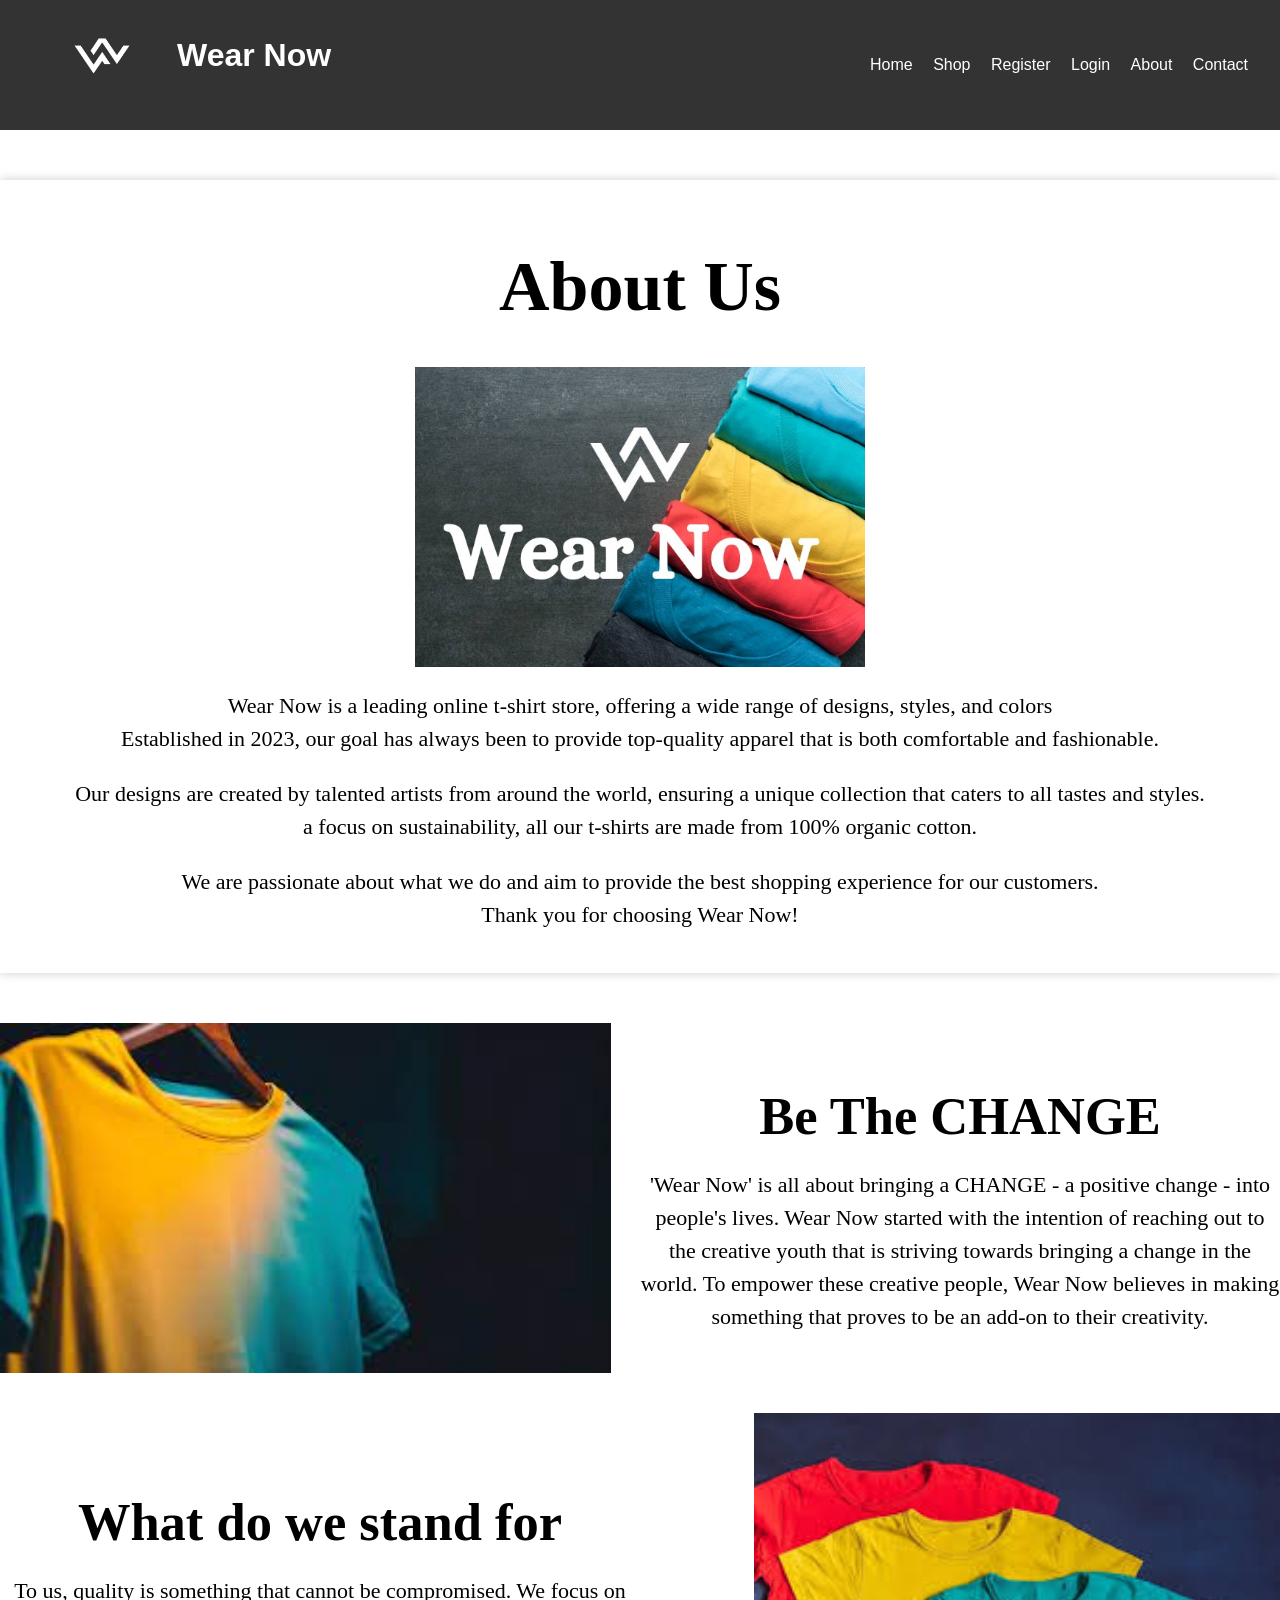
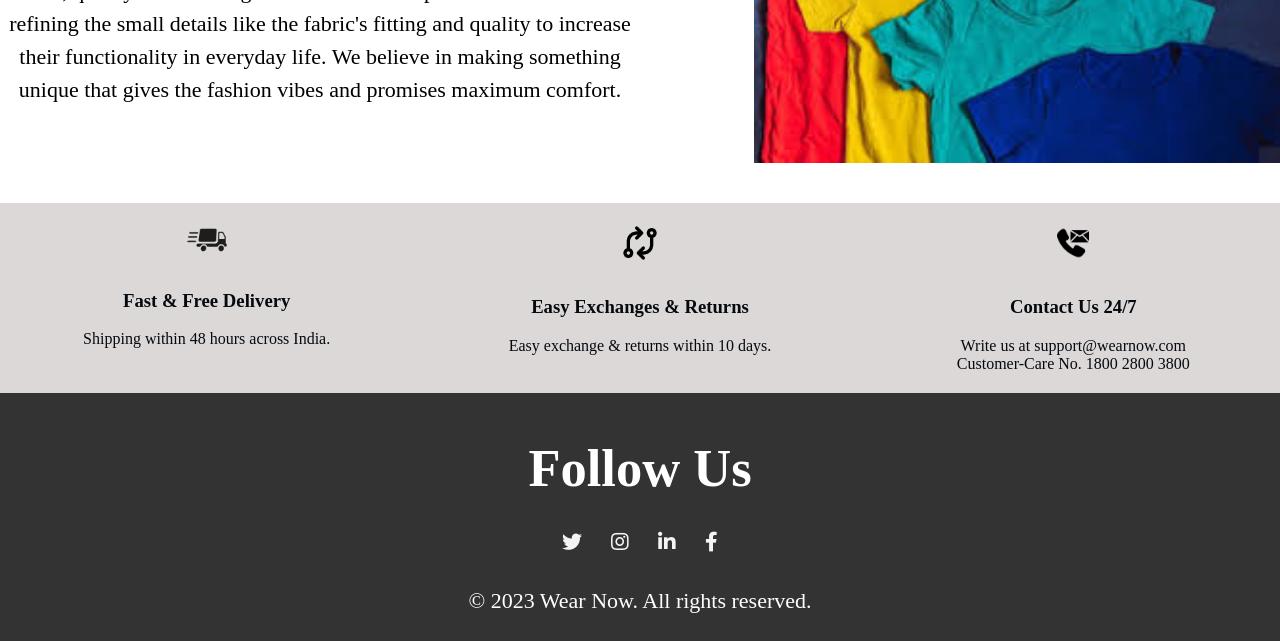
<file: about.html>
<!DOCTYPE html>
<html lang="en">

<head>
    <meta charset="UTF-8">
    <meta http-equiv="X-UA-Compatible" content="IE=edge">
    <meta name="viewport" content="width=device-width, initial-scale=1.0">
    <title>Wear Now - About</title>
    <link rel="stylesheet" href="about.css">
    <link rel="stylesheet" href="https://cdnjs.cloudflare.com/ajax/libs/font-awesome/5.15.3/css/all.min.css">
</head>

<body>
    <header>
        <div class="logo-container">
            <img src="logo.png" alt="Website Logo" class="logo">
            <h1>Wear Now</h1>
        </div>
        <nav>
            <a href="index.html" class="active" onclick="showPage('home')">Home</a>
            <a href="shop.html" onclick="showPage('shop')">Shop</a>
            <a href="regeiter.html" onclick="showPage('register')">Register</a>
            <a href="login.html" onclick="showPage('login')">Login</a>
            <a href="about.html" onclick="showPage('about')">About</a>
            <a href="contact.html" onclick="showPage('contact')">Contact</a>
        </nav>
    </header>
    <div class="container">
        <h1>About Us</h1>
        <img src="about.jpg" alt="Sample T-Shirt from Wear Now" class="about-image">
        <p>Wear Now is a leading online t-shirt store, offering a wide range of designs, styles, and colors<br> Established in 2023, our goal has always been to provide top-quality apparel that is both comfortable and fashionable.</p>
        <p>Our designs are created by talented artists from around the world, ensuring a unique collection that caters to all tastes and styles. <br> a focus on sustainability, all our t-shirts are made from 100% organic cotton.</p>
        <p>We are passionate about what we do and aim to provide the best shopping experience for our customers.<br> Thank you for choosing Wear Now!</p>
    </div>

        
        <div class="section">
            <img src="ab1.jfif" alt="First Image" class="left-image">
            <div class="right-content">
                <h2>Be The CHANGE</h2>
                <p>'Wear Now' is all about bringing a CHANGE - a positive change - into people's lives. Wear Now started with the intention of reaching out to the creative youth that is striving towards bringing a change in the world. To empower these creative people, Wear Now believes in making something that proves to be an add-on to their creativity.</p>
            </div>
        </div>

        <div class="section">
            <div class="left-content">
                <h2>What do we stand for</h2>
                <p>To us, quality is something that cannot be compromised. We focus on refining the small details like the fabric's fitting and quality to increase their functionality in everyday life. We believe in making something unique that gives the fashion vibes and promises maximum comfort.</p>
            </div>
            <img src="ab2.jfif" alt="Second Image" class="right-image">
        </div>
    </div>
    <footer class="footer-grid">
        <div class="icon-container">
            <img src="delivery.png" alt="Delivery Icon">
            <h3>Fast & Free Delivery</h3>
            <p1>Shipping within 48 hours across India.</p1>
        </div>
    
        <div class="icon-container">
            <img src="exchange.png" alt="Exchange Icon">
            <h3>Easy Exchanges & Returns</h3>
            <p1>Easy exchange & returns within 10 days.</p1>
        </div>
    
        <div class="icon-container">
            <img src="contact.png" alt="Contact Us Icon">
            <h3>Contact Us 24/7</h3>
            <p1>Write us at support@wearnow.com</p1><br>
            <p1>Customer-Care No. 1800 2800 3800</p1>
        </div>
    </footer>
    <footer>
        <div class="follow-us">
            <h2>Follow Us</h2>
            <a href="https://twitter.com/your_username" target="_blank"><i class="fab fa-twitter"></i></a>
            <a href="https://instagram.com/your_username" target="_blank"><i class="fab fa-instagram"></i></a>
            <a href="https://www.linkedin.com/in/your_username" target="_blank"><i class="fab fa-linkedin-in"></i></a>
            <a href="https://facebook.com/your_username" target="_blank"><i class="fab fa-facebook-f"></i></a>
        </div>
    </footer>
    
        <footer>
            <p>&copy; 2023 Wear Now. All rights reserved.</p>
        </footer>
</body>

</html>
</file>
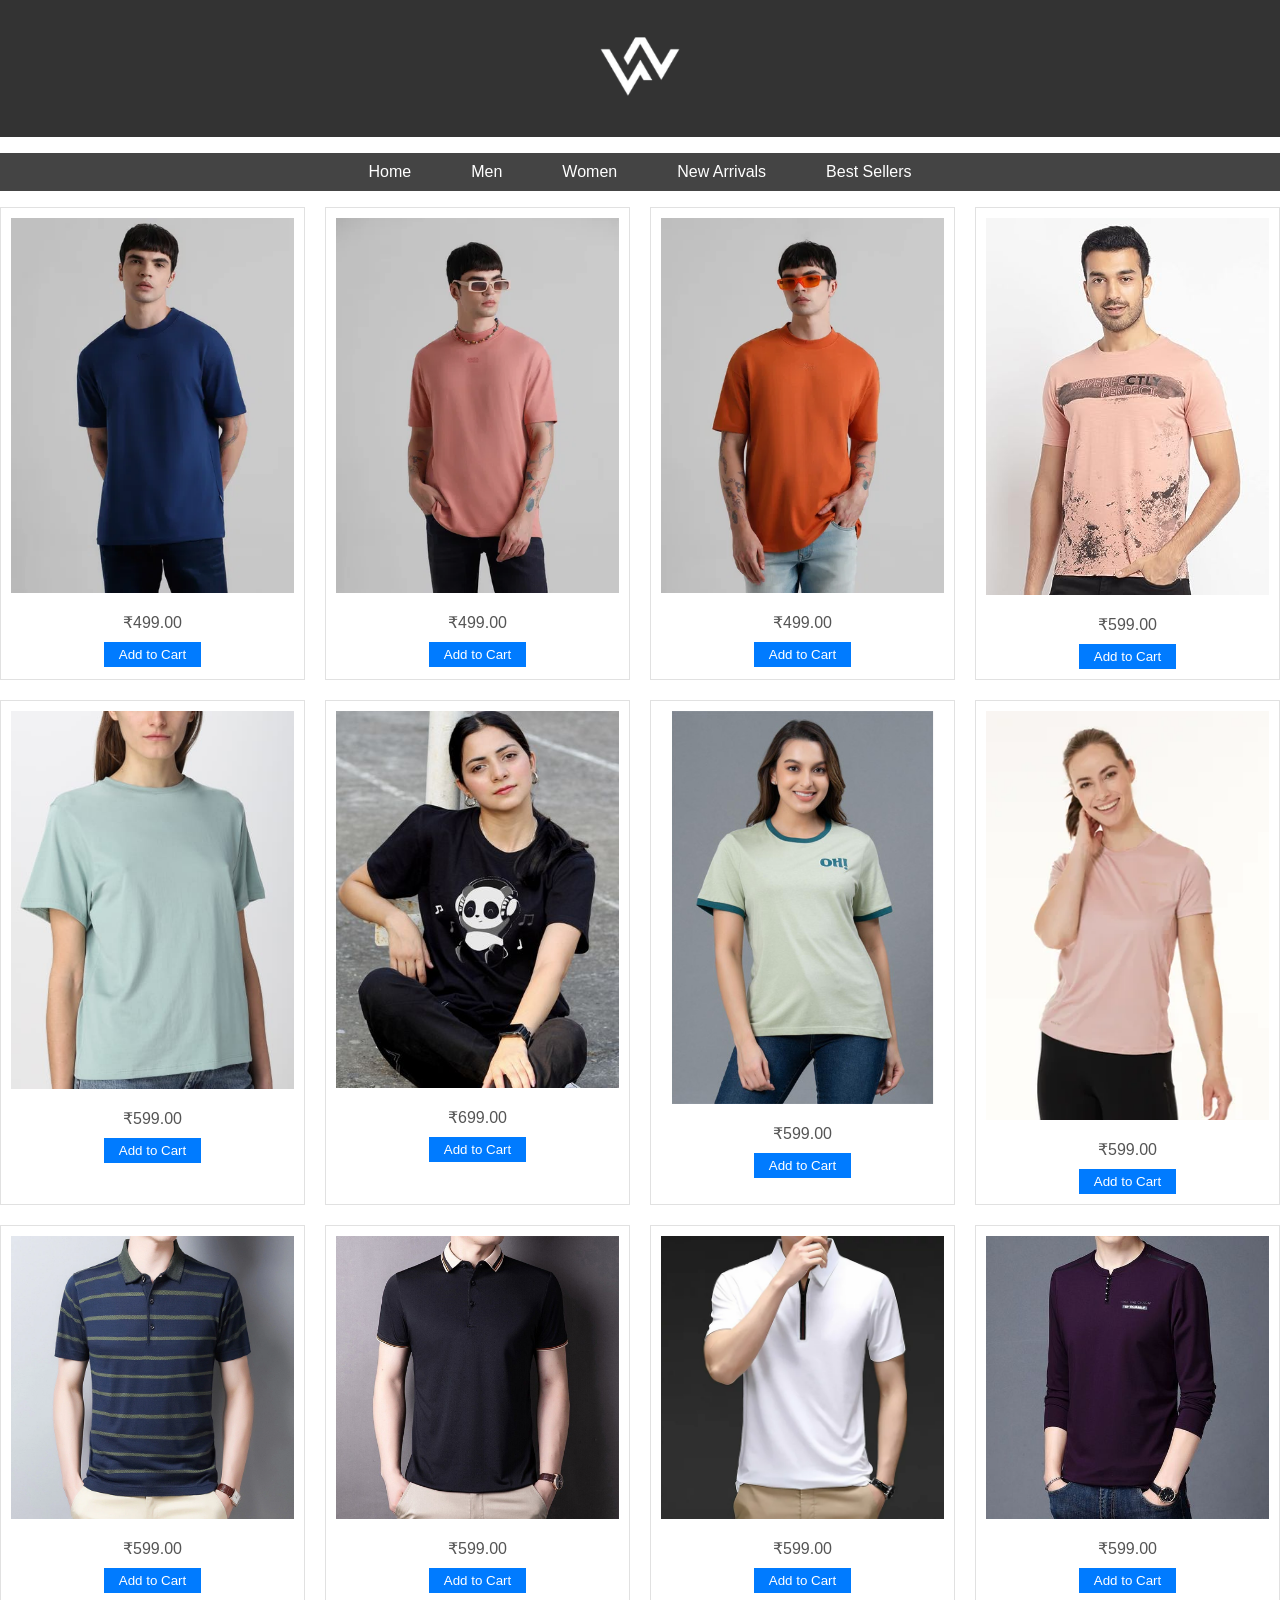
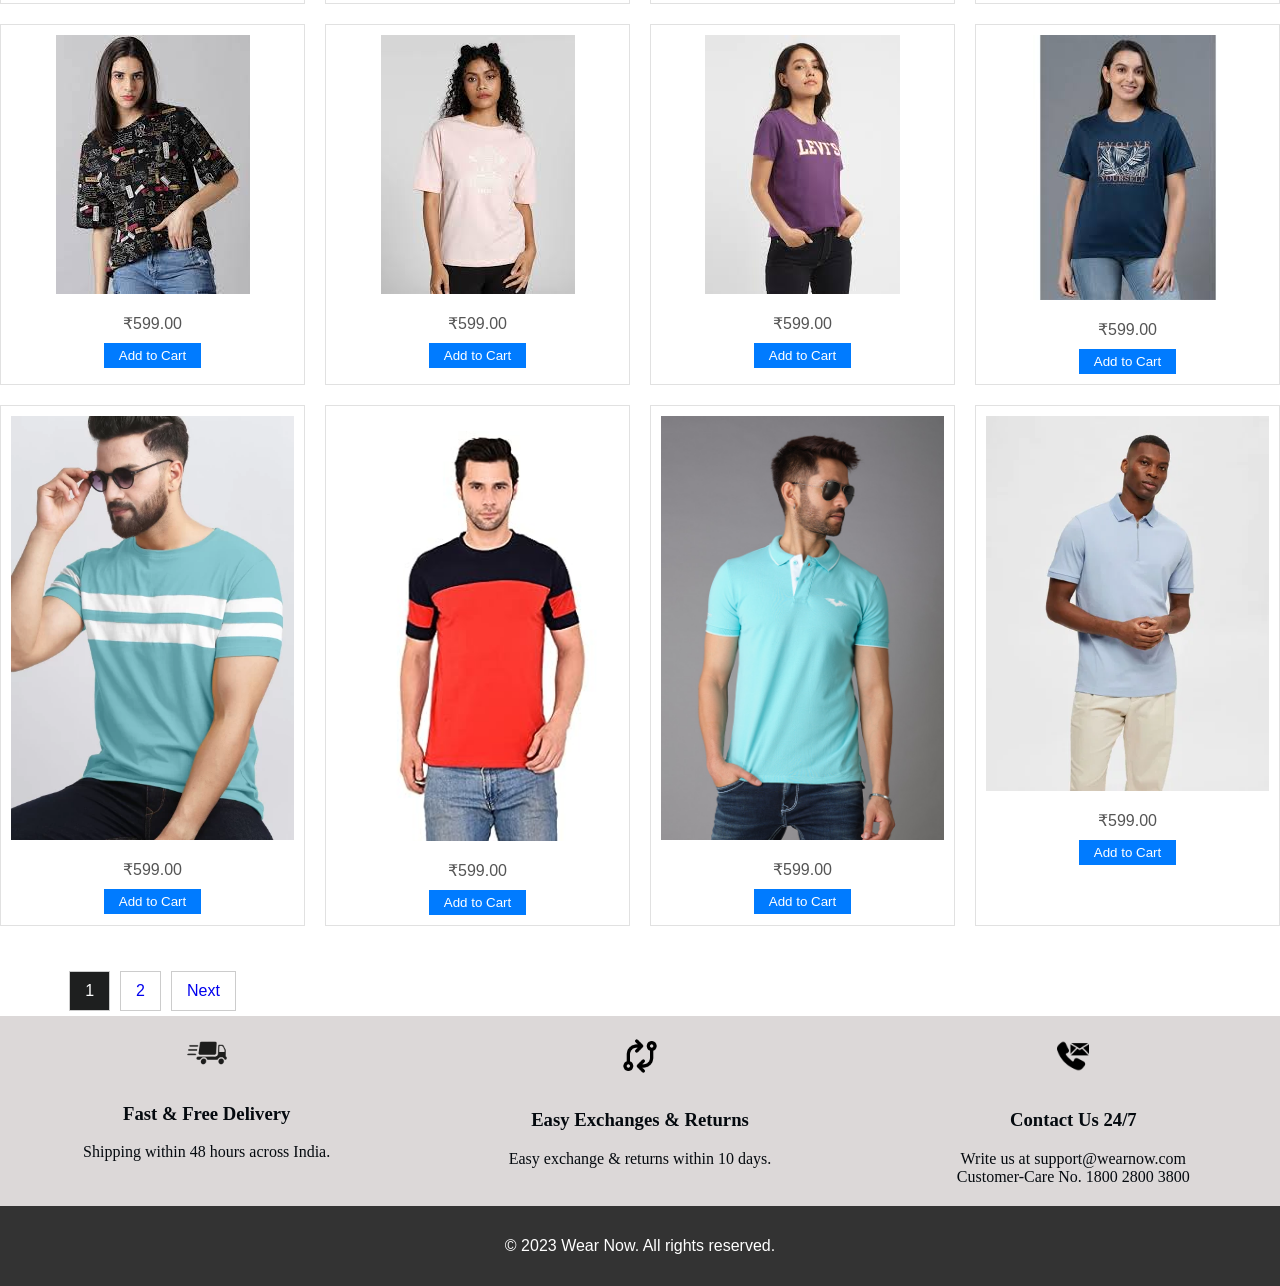
<file: best.html>
<!DOCTYPE html>
<html lang="en">
<head>
    <meta charset="UTF-8">
    <meta name="viewport" content="width=device-width, initial-scale=1.0">
    <title>Wear Now T-shirts</title>
    <link rel="stylesheet" href="shop.css">
    <script src="shop.js" defer></script>
</head>
<body>
    <div class="container">
        <header>
            <img src="logo.png" alt="Wear Now Logo" id="logo">
        </header>

        <nav>
            <ul>
                <li><a href="index.html">Home</a></li>
                <li><a href="men.html">Men</a></li>
                <li><a href="women.html">Women</a></li>
                <li><a href="new.html">New Arrivals</a></li>
                <li><a href="best.html">Best Sellers</a></li>
            </ul>
        </nav>
        <section class="featured-products" id="main">
            
            
            <div class="product">
                <a href="shop.html"></a>
                <img src="t4.jpg" alt="T-Shirt Design 1">
                
                <span>&#8377;499.00</span>
                <button onclick="addToCart(this)">Add to Cart</button>
            </div>
        
            <div class="product">
                <a href="shop.html"></a>
                <img src="t5.jpg" alt="T-Shirt Design 2">
                
                <span>&#8377;499.00</span>
                <button onclick="addToCart(this)">Add to Cart</button>
            </div>
        
            <div class="product">
                <a href="shop.html"></a>
                <img src="t6.jpg" alt="T-Shirt Design 3">
                <span>&#8377;499.00</span>
                <button onclick="addToCart(this)">Add to Cart</button>
            </div>

            <div class="product">
                <a href="shop.html"></a>
                <img src="2.jpg" alt="T-Shirt Design 2">
                
                <span>&#8377;599.00</span>
                <button onclick="addToCart(this)">Add to Cart</button>
            </div>

            <div class="product">
                <a href="shop.html"></a>
                <img src="17.jpg" alt="T-Shirt Design 2">
                
                <span>&#8377;599.00</span>
                <button onclick="addToCart(this)">Add to Cart</button>
            </div>
            <div class="product">
                <a href="shop.html"></a>
                <img src="19.jpg" alt="T-Shirt Design 1">
                
                <span>&#8377;699.00</span>
                <button onclick="addToCart(this)">Add to Cart</button>
            </div>
        
            <div class="product">
                <a href="shop.html"></a>
                <img src="18.jpg" alt="T-Shirt Design 2">
                
                <span>&#8377;599.00</span>
                <button onclick="addToCart(this)">Add to Cart</button>
            </div>
        
            <div class="product">
                <a href="shop.html"></a>
                <img src="t15.jpg" alt="T-Shirt Design 3">
                <span>&#8377;599.00</span>
                <button onclick="addToCart(this)">Add to Cart</button>
            </div> 

            <div class="product">
                <a href="shop.html"></a>
                <img src="t12.jpg" alt="T-Shirt Design">
                <span>&#8377;599.00</span>
                <button class="add-to-cart-btn">Add to Cart</button>
            </div>
            
            <div class="product">
                <a href="shop.html"></a>
                <img src="t13.jpg" alt="T-Shirt Design">
                <span>&#8377;599.00</span>
                <button onclick="addToCart(this)">Add to Cart</button>
            </div>

            <div class="product">
                <a href="shop.html"></a>
                <img src="t14.jpg" alt="T-Shirt Design">
                <span>&#8377;599.00</span>
                <button onclick="addToCart(this)">Add to Cart</button>
            </div>

            <div class="product">
                <a href="shop.html"></a>
                <img src="23.jpg" alt="T-Shirt Design">
                <span>&#8377;599.00</span>
                <button onclick="addToCart(this)">Add to Cart</button>
            </div>

            <div class="product">
                <a href="shop.html"></a>
                <img src="10.jpg" alt="T-Shirt Design">
                <span>&#8377;599.00</span>
                <button onclick="addToCart(this)">Add to Cart</button>
            </div>
            
            <div class="product">
                <a href="shop.html"></a>
                <img src="9.jpg" alt="T-Shirt Design">
                <span>&#8377;599.00</span>
                <button onclick="addToCart(this)">Add to Cart</button>
            </div>

            <div class="product">
                <a href="shop.html"></a>
                <img src="8.jpg" alt="T-Shirt Design">
                <span>&#8377;599.00</span>
                <button onclick="addToCart(this)">Add to Cart</button>
            </div>

            <div class="product">
                <a href="shop.html"></a>
                <img src="7.jpg" alt="T-Shirt Design">
                <span>&#8377;599.00</span>
                <button onclick="addToCart(this)">Add to Cart</button>
            </div>

            

            <div class="product">
                <a href="shop.html"></a>
                <img src="5.jpg" alt="T-Shirt Design">
                <span>&#8377;599.00</span>
                <button onclick="addToCart(this)">Add to Cart</button>
            </div>
            
            <div class="product">
                <a href="shop.html"></a>
                <img src="22.jpg" alt="T-Shirt Design">
                <span>&#8377;599.00</span>
                <button onclick="addToCart(this)">Add to Cart</button>
            </div>

            <div class="product">
                <a href="shop.html"></a>
                <img src="3.jpg" alt="T-Shirt Design">
                <span>&#8377;599.00</span>
                <button onclick="addToCart(this)">Add to Cart</button>
            </div>

            <div class="product">
                <a href="shop.html"></a>
                <img src="4.jpg" alt="T-Shirt Design">
                <span>&#8377;599.00</span>
                <button onclick="addToCart(this)">Add to Cart</button>
            </div>

            <div class="pagination">
                <a href="?page=1" class="active">1</a>
                <a href="new.html">2</a>
                <a href="best.html">Next</a>
                <!-- ... and so on ... -->
            </div>

            </div>
        </section>
    </main>

<footer class="footer-grid">
    <div class="icon-container">
        <img src="delivery.png" alt="Delivery Icon">
        <h3>Fast & Free Delivery</h3>
        <p1>Shipping within 48 hours across India.</p1>
    </div>

    <div class="icon-container">
        <img src="exchange.png" alt="Exchange Icon">
        <h3>Easy Exchanges & Returns</h3>
        <p1>Easy exchange & returns within 10 days.</p1>
    </div>

    <div class="icon-container">
        <img src="contact.png" alt="Contact Us Icon">
        <h3>Contact Us 24/7</h3>
        <p1>Write us at support@wearnow.com</p1><br>
        <p1>Customer-Care No. 1800 2800 3800</p1>
    </div>
</footer>

    <footer>
        <p>&copy; 2023 Wear Now. All rights reserved.</p>
    </footer>

    <script>
        function showPage(pageId) {
            const sections = document.querySelectorAll('main > section');
            sections.forEach(section => {
                section.style.display = 'none';
            });
            document.getElementById(pageId).style.display = 'block';
        }
    </script>
</body>
</html>
</file>
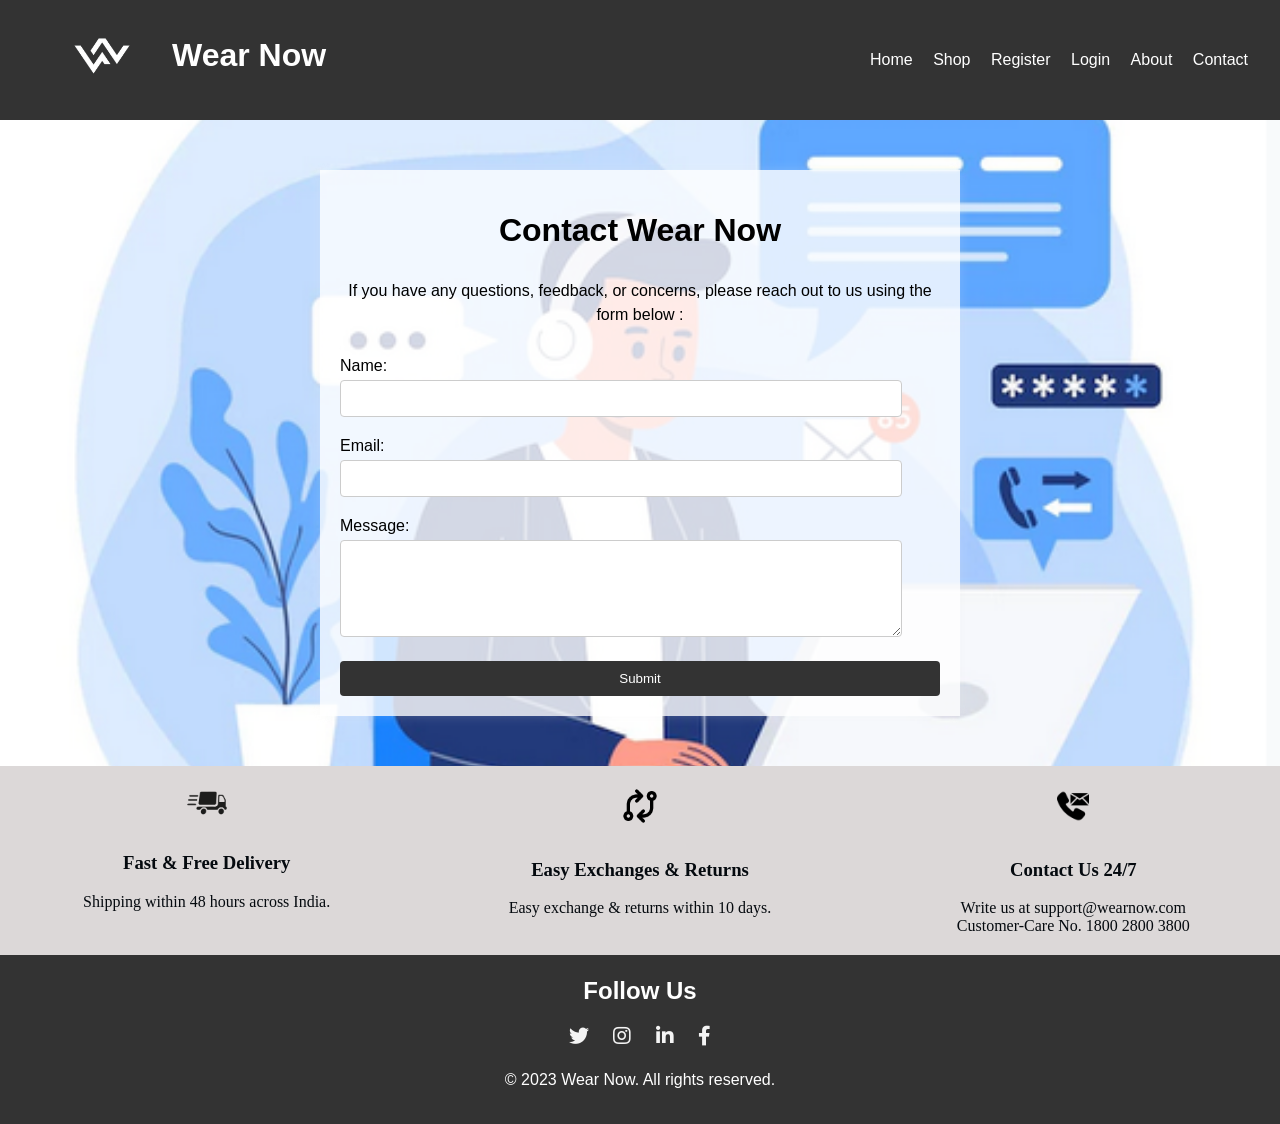
<file: contact.html>
<!DOCTYPE html>
<html lang="en">

<head>
    <meta charset="UTF-8">
    <meta http-equiv="X-UA-Compatible" content="IE=edge">
    <meta name="viewport" content="width=device-width, initial-scale=1.0">
    <title>Wear Now - Contact</title>
    <link rel="stylesheet" href="contact.css">
    <script src="contact.js" defer></script>
    <link rel="stylesheet" href="https://cdnjs.cloudflare.com/ajax/libs/font-awesome/5.15.3/css/all.min.css">
</head>

<body>
    <header>
        <div class="logo-container">
            <img src="logo.png" alt="Website Logo" class="logo">
            <h1>Wear Now</h1>
        </div>
        <nav>
            <a href="index.html" class="active" onclick="showPage('home')">Home</a>
            <a href="shop.html" onclick="showPage('shop')">Shop</a>
            <a href="regeiter.html" onclick="showPage('register')">Register</a>
            <a href="login.html" onclick="showPage('login')">Login</a>
            <a href="about.html" onclick="showPage('about')">About</a>
            <a href="contact.html" onclick="showPage('contact')">Contact</a>
        </nav>
    </header>
    <div class="container">
        <h1>Contact Wear Now</h1>
        
        <p>If you have any questions, feedback, or concerns, please reach out to us using the form below :</p>
        
        <form id="contactForm">
            <div class="input-group">
                <label for="name">Name:</label>
                <input type="text" id="name" name="name" required>
            </div>

            <div class="input-group">
                <label for="email">Email:</label>
                <input type="email" id="email" name="email" required>
            </div>

            <div class="input-group">
                <label for="message">Message:</label>
                <textarea id="message" name="message" rows="5" required></textarea>
            </div>

            <button type="submit">Submit</button>
        </form>
    </div>
    <footer class="footer-grid">
        <div class="icon-container">
            <img src="delivery.png" alt="Delivery Icon">
            <h3>Fast & Free Delivery</h3>
            <p1>Shipping within 48 hours across India.</p1>
        </div>
    
        <div class="icon-container">
            <img src="exchange.png" alt="Exchange Icon">
            <h3>Easy Exchanges & Returns</h3>
            <p1>Easy exchange & returns within 10 days.</p1>
        </div>
    
        <div class="icon-container">
            <img src="contact.png" alt="Contact Us Icon">
            <h3>Contact Us 24/7</h3>
            <p1>Write us at support@wearnow.com</p1><br>
            <p1>Customer-Care No. 1800 2800 3800</p1>
        </div>
    </footer>
    <footer>
        <div class="follow-us">
            <h2>Follow Us</h2>
            <a href="https://twitter.com/your_username" target="_blank"><i class="fab fa-twitter"></i></a>
            <a href="https://instagram.com/your_username" target="_blank"><i class="fab fa-instagram"></i></a>
            <a href="https://www.linkedin.com/in/your_username" target="_blank"><i class="fab fa-linkedin-in"></i></a>
            <a href="https://facebook.com/your_username" target="_blank"><i class="fab fa-facebook-f"></i></a>
        </div>
    </footer>
    
        <footer>
            <p>&copy; 2023 Wear Now. All rights reserved.</p>
        </footer>
</body>

</html>
</file>
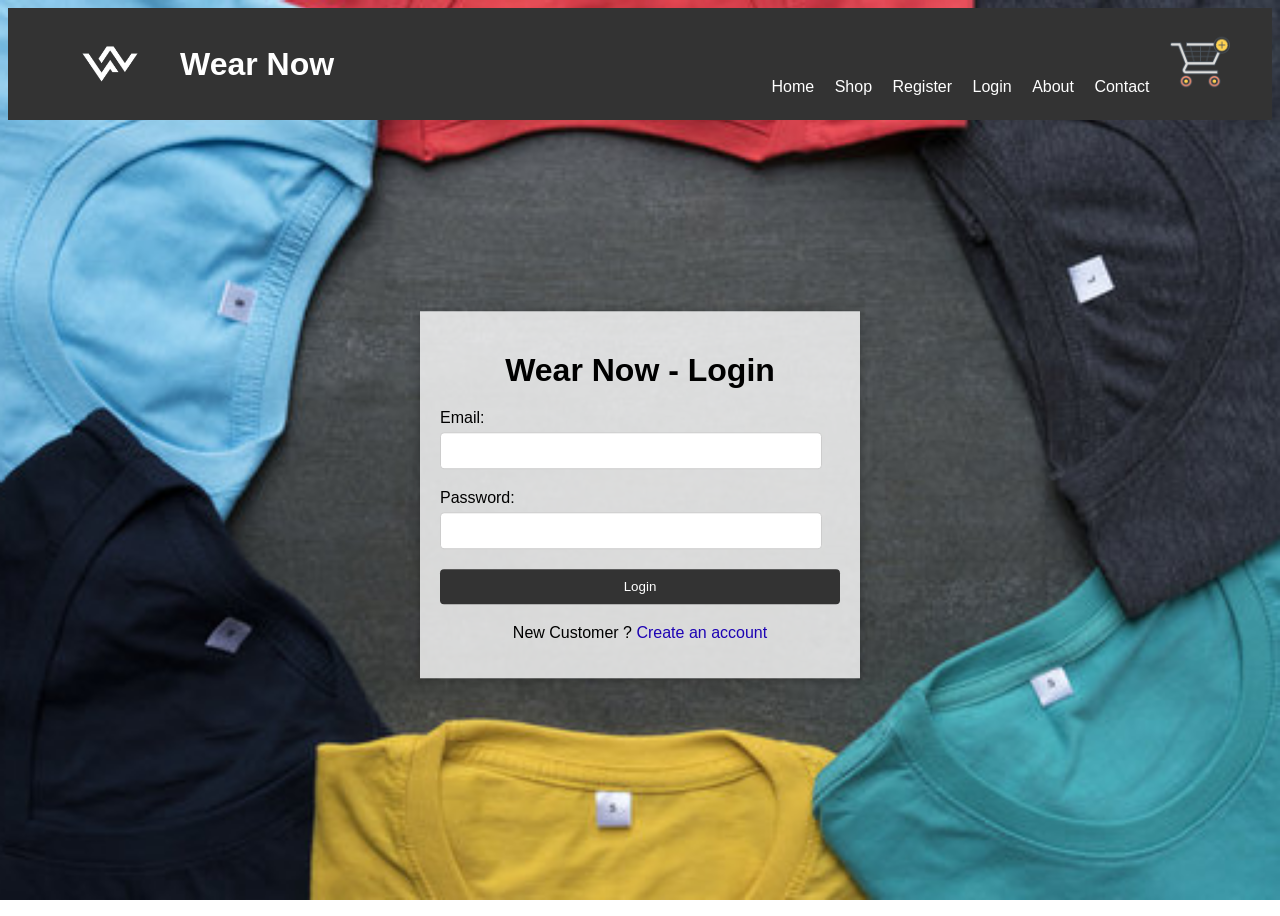
<file: login.html>
<!DOCTYPE html>
<html lang="en">
<head>
    <meta charset="UTF-8">
    <meta http-equiv="X-UA-Compatible" content="IE=edge">
    <meta name="viewport" content="width=device-width, initial-scale=1.0">
    <title>Wear Now - Login</title>
    <link rel="stylesheet" href="login.css">
    <script src="login.js" defer></script>
</head>
<body>
    <header>
        <div class="logo-container">
            <img src="logo.png" alt="Website Logo" class="logo">
            <h1>Wear Now</h1>
        </div>
        <nav>
            <a href="index.html" class="active" onclick="showPage('home')">Home</a>
            <a href="shop.html" onclick="showPage('shop')">Shop</a>
            <a href="regeiter.html" onclick="showPage('register')">Register</a>
            <a href="login.html" onclick="showPage('login')">Login</a>
            <a href="about.html" onclick="showPage('about')">About</a>
            <a href="contact.html" onclick="showPage('contact')">Contact</a>
            <a href="cart.html">
                <img src="cart1.png" alt="Cart Logo" class="cart-logo">
            </a>
        </nav>
    </header>
    <div class="login-container">
        <h1>Wear Now - Login</h1>
        <form id="loginForm">
            <div class="input-group">
                <label for="loginEmail">Email:</label>
                <input type="email" id="loginEmail" name="loginEmail" required>
            </div>

            <div class="input-group">
                <label for="loginPassword">Password:</label>
                <input type="password" id="loginPassword" name="loginPassword" required>
            </div>

            <button type="submit">Login</button>
        </form>

        <p class="signup-link">
            New Customer ? <a href="regeiter.html">Create an account</a>
        </p>
     </div>

     
</body>
</html>
</file>
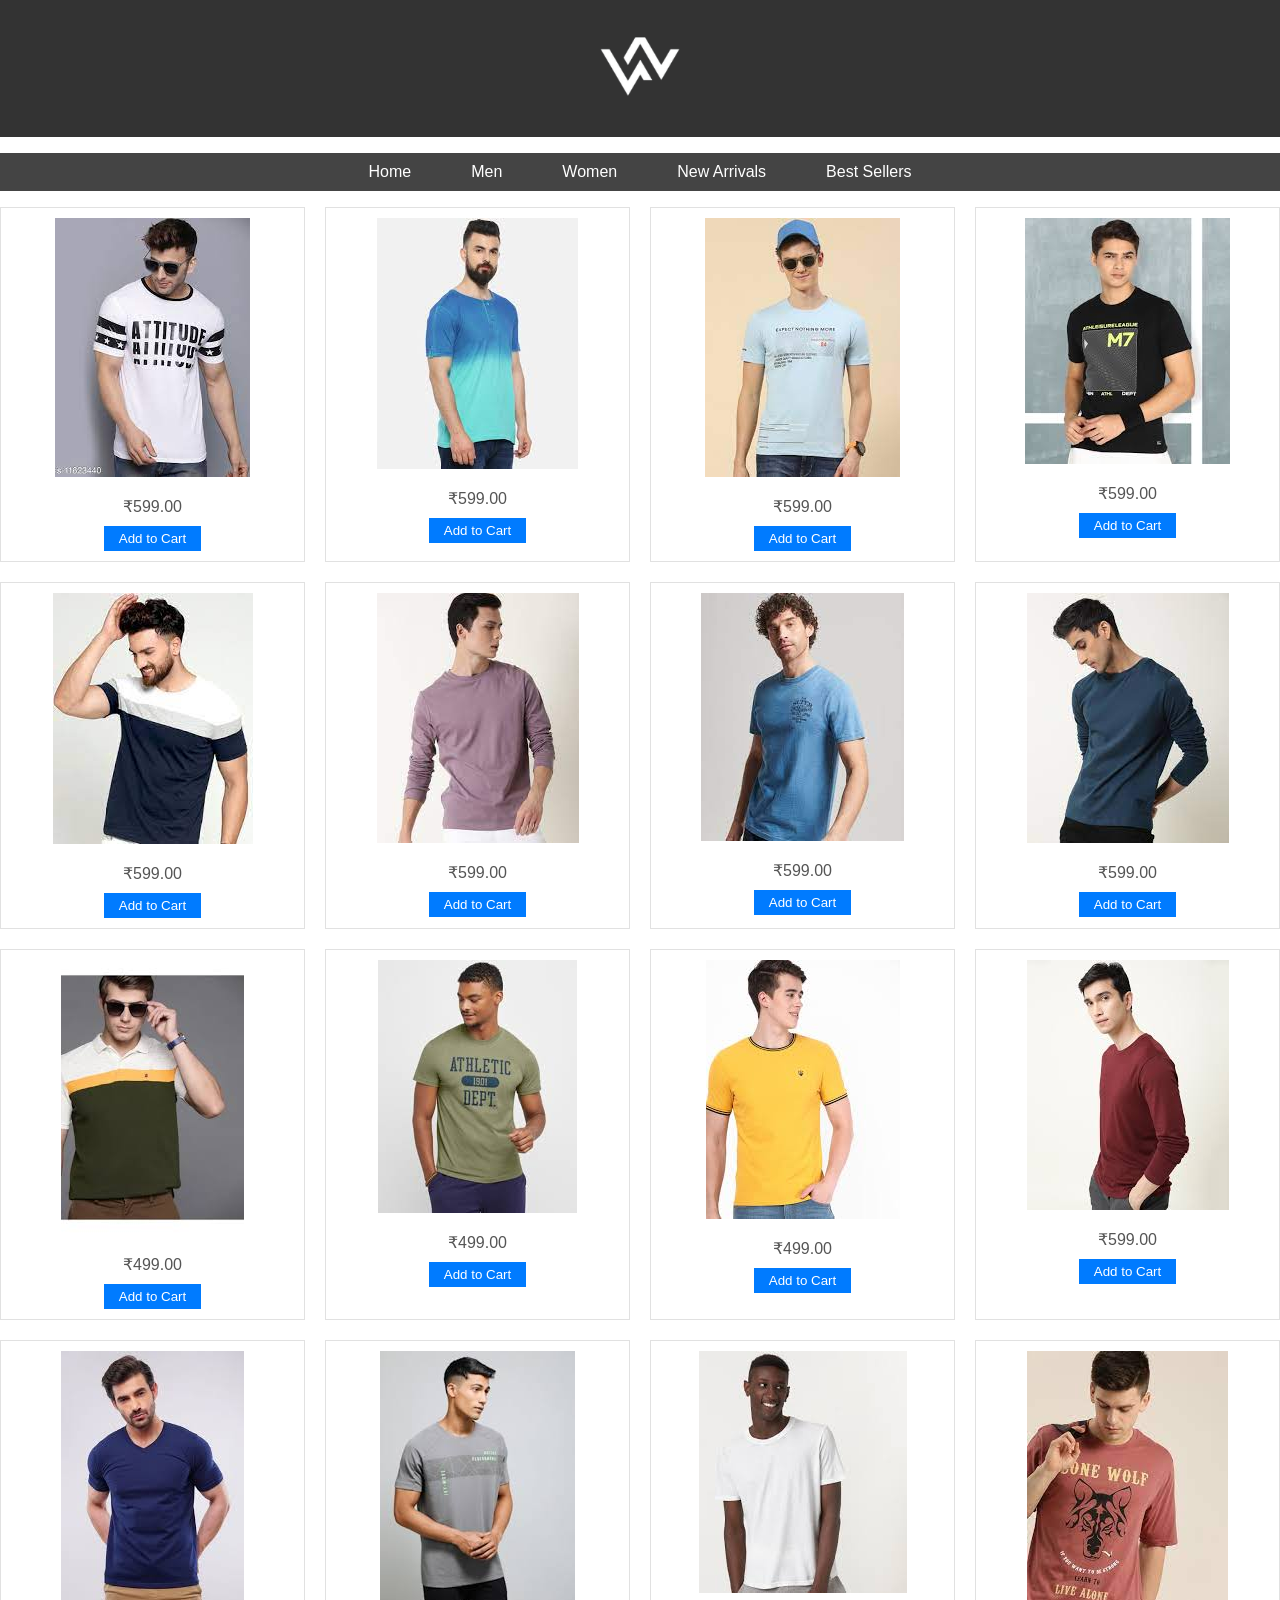
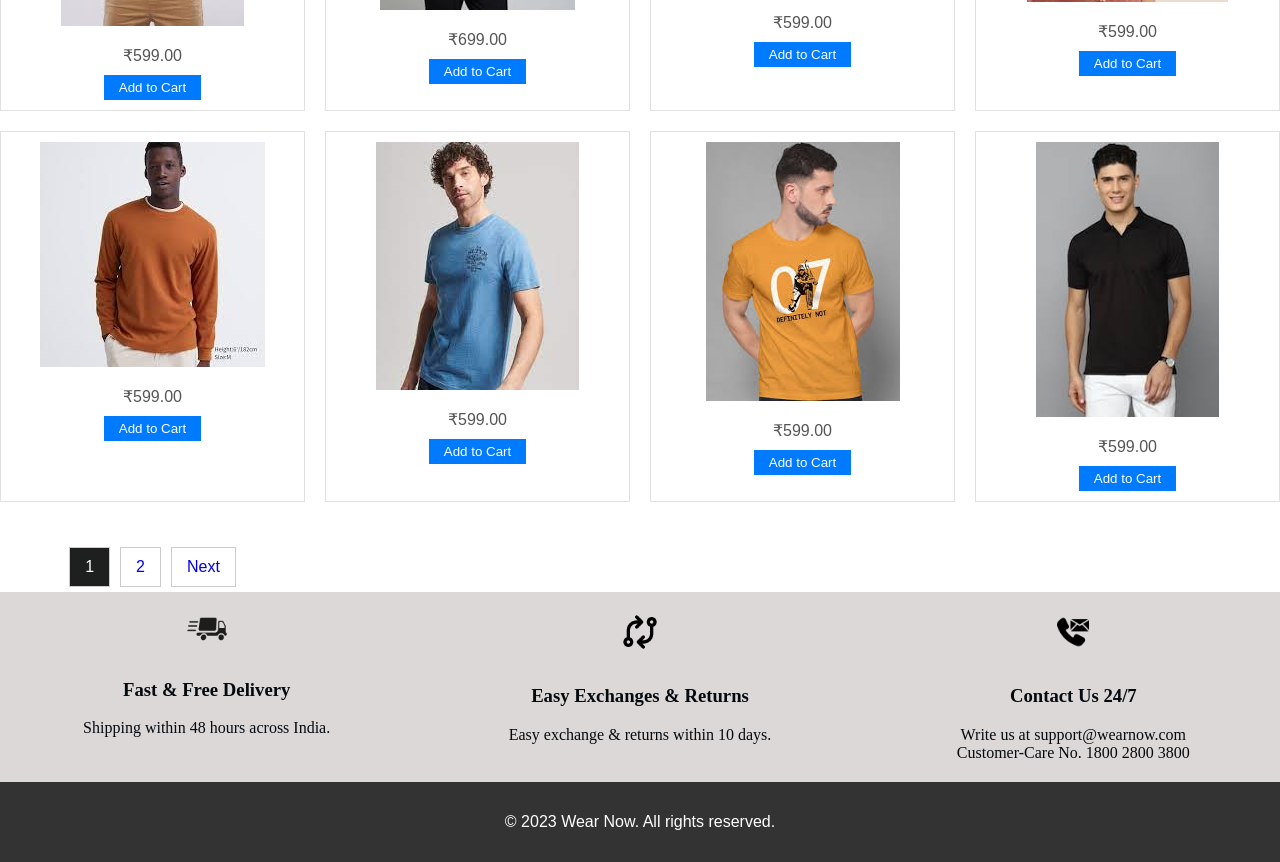
<file: men.html>
<!DOCTYPE html>
<html lang="en">
<head>
    <meta charset="UTF-8">
    <meta name="viewport" content="width=device-width, initial-scale=1.0">
    <title>Wear Now T-shirts</title>
    <link rel="stylesheet" href="shop.css">
    <script src="shop.js" defer></script>
</head>
<body>
    <div class="container">
        <header>
            <img src="logo.png" alt="Wear Now Logo" id="logo">
        </header>

        <nav>
            <ul>
                <li><a href="index.html">Home</a></li>
                <li><a href="men.html">Men</a></li>
                <li><a href="women.html">Women</a></li>
                <li><a href="new.html">New Arrivals</a></li>
                <li><a href="best.html">Best Sellers</a></li>
            </ul>
        </nav>
        <section class="featured-products" id="main">
            
            

            <div class="product">
                <a href="shop.html"></a>
                <img src="m21.jfif" alt="T-Shirt Design">
                <span>&#8377;599.00</span>
                <button class="add-to-cart-btn">Add to Cart</button>
            </div>
            
            <div class="product">
                <a href="shop.html"></a>
                <img src="m22.jpg" alt="T-Shirt Design">
                <span>&#8377;599.00</span>
                <button onclick="addToCart(this)">Add to Cart</button>
            </div>

            <div class="product">
                <a href="shop.html"></a>
                <img src="m23.jpg" alt="T-Shirt Design">
                <span>&#8377;599.00</span>
                <button onclick="addToCart(this)">Add to Cart</button>
            </div>

            <div class="product">
                <a href="shop.html"></a>
                <img src="m24.jpg" alt="T-Shirt Design">
                <span>&#8377;599.00</span>
                <button onclick="addToCart(this)">Add to Cart</button>
            </div>

            <div class="product">
                <a href="shop.html"></a>
                <img src="m1.jpg" alt="T-Shirt Design">
                <span>&#8377;599.00</span>
                <button onclick="addToCart(this)">Add to Cart</button>
            </div>
            
            <div class="product">
                <a href="shop.html"></a>
                <img src="m2.jpg" alt="T-Shirt Design">
                <span>&#8377;599.00</span>
                <button onclick="addToCart(this)">Add to Cart</button>
            </div>

            <div class="product">
                <a href="shop.html"></a>
                <img src="m15.jpg" alt="T-Shirt Design">
                <span>&#8377;599.00</span>
                <button onclick="addToCart(this)">Add to Cart</button>
            </div>

            <div class="product">
                <a href="shop.html"></a>
                <img src="m4.jpg" alt="T-Shirt Design">
                <span>&#8377;599.00</span>
                <button onclick="addToCart(this)">Add to Cart</button>
            </div>

            <div class="product">
                <a href="shop.html"></a>
                <img src="m18.jpg" alt="T-Shirt Design 1">
                
                <span>&#8377;499.00</span>
                <button onclick="addToCart(this)">Add to Cart</button>
            </div>
        
            <div class="product">
                <a href="shop.html"></a>
                <img src="m6.jpg" alt="T-Shirt Design 2">
                
                <span>&#8377;499.00</span>
                <button onclick="addToCart(this)">Add to Cart</button>
            </div>
        
            <div class="product">
                <a href="shop.html"></a>
                <img src="m7.jpg" alt="T-Shirt Design 3">
                <span>&#8377;499.00</span>
                <button onclick="addToCart(this)">Add to Cart</button>
            </div>

            <div class="product">
                <a href="shop.html"></a>
                <img src="m8.jpg" alt="T-Shirt Design 2">
                
                <span>&#8377;599.00</span>
                <button onclick="addToCart(this)">Add to Cart</button>
            </div>

            <div class="product">
                <a href="shop.html"></a>
                <img src="m9.jpg" alt="T-Shirt Design 2">
                
                <span>&#8377;599.00</span>
                <button onclick="addToCart(this)">Add to Cart</button>
            </div>
            <div class="product">
                <a href="shop.html"></a>
                <img src="m10.jpg" alt="T-Shirt Design 1">
                
                <span>&#8377;699.00</span>
                <button onclick="addToCart(this)">Add to Cart</button>
            </div>
        
            <div class="product">
                <a href="shop.html"></a>
                <img src="m11.jpg" alt="T-Shirt Design 2">
                
                <span>&#8377;599.00</span>
                <button onclick="addToCart(this)">Add to Cart</button>
            </div>
        
            <div class="product">
                <a href="shop.html"></a>
                <img src="m12.jpg" alt="T-Shirt Design 3">
                <span>&#8377;599.00</span>
                <button onclick="addToCart(this)">Add to Cart</button>
            </div>

            <div class="product">
                <a href="shop.html"></a>
                <img src="m13.jpg" alt="T-Shirt Design">
                <span>&#8377;599.00</span>
                <button onclick="addToCart(this)">Add to Cart</button>
            </div>
            
            <div class="product">
                <a href="shop.html"></a>
                <img src="m15.jpg" alt="T-Shirt Design">
                <span>&#8377;599.00</span>
                <button onclick="addToCart(this)">Add to Cart</button>
            </div>

            <div class="product">
                <a href="shop.html"></a>
                <img src="m16.jpg" alt="T-Shirt Design">
                <span>&#8377;599.00</span>
                <button onclick="addToCart(this)">Add to Cart</button>
            </div>

            <div class="product">
                <a href="shop.html"></a>
                <img src="m17.jpg" alt="T-Shirt Design">
                <span>&#8377;599.00</span>
                <button onclick="addToCart(this)">Add to Cart</button>
            </div>

            <div class="pagination">
                <a href="?page=1" class="active">1</a>
                <a href="new.html">2</a>
                <a href="best.html">Next</a>
                <!-- ... and so on ... -->
            </div>

            </div>
        </section>
    </main>

<footer class="footer-grid">
    <div class="icon-container">
        <img src="delivery.png" alt="Delivery Icon">
        <h3>Fast & Free Delivery</h3>
        <p1>Shipping within 48 hours across India.</p1>
    </div>

    <div class="icon-container">
        <img src="exchange.png" alt="Exchange Icon">
        <h3>Easy Exchanges & Returns</h3>
        <p1>Easy exchange & returns within 10 days.</p1>
    </div>

    <div class="icon-container">
        <img src="contact.png" alt="Contact Us Icon">
        <h3>Contact Us 24/7</h3>
        <p1>Write us at support@wearnow.com</p1><br>
        <p1>Customer-Care No. 1800 2800 3800</p1>
    </div>
</footer>

    <footer>
        <p>&copy; 2023 Wear Now. All rights reserved.</p>
    </footer>

    <script>
        function showPage(pageId) {
            const sections = document.querySelectorAll('main > section');
            sections.forEach(section => {
                section.style.display = 'none';
            });
            document.getElementById(pageId).style.display = 'block';
        }
    </script>
</body>
</html>
</file>
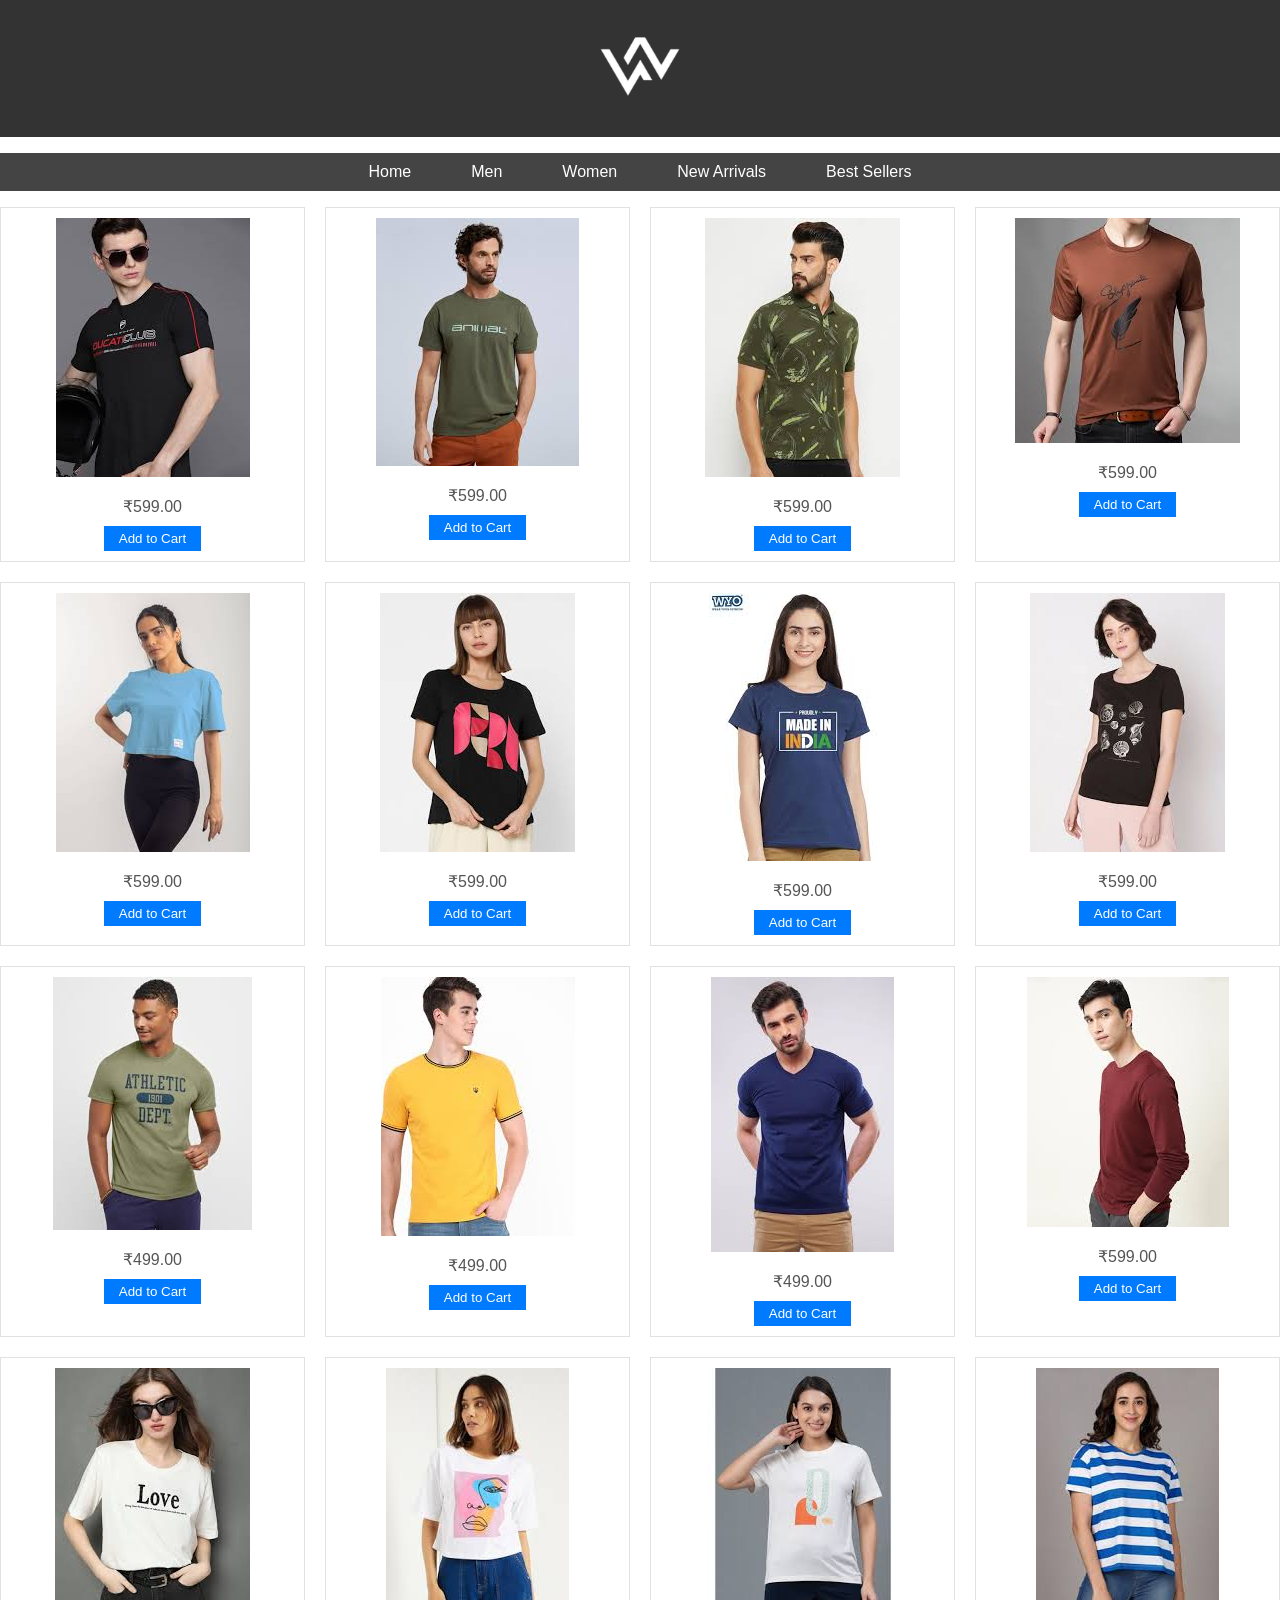
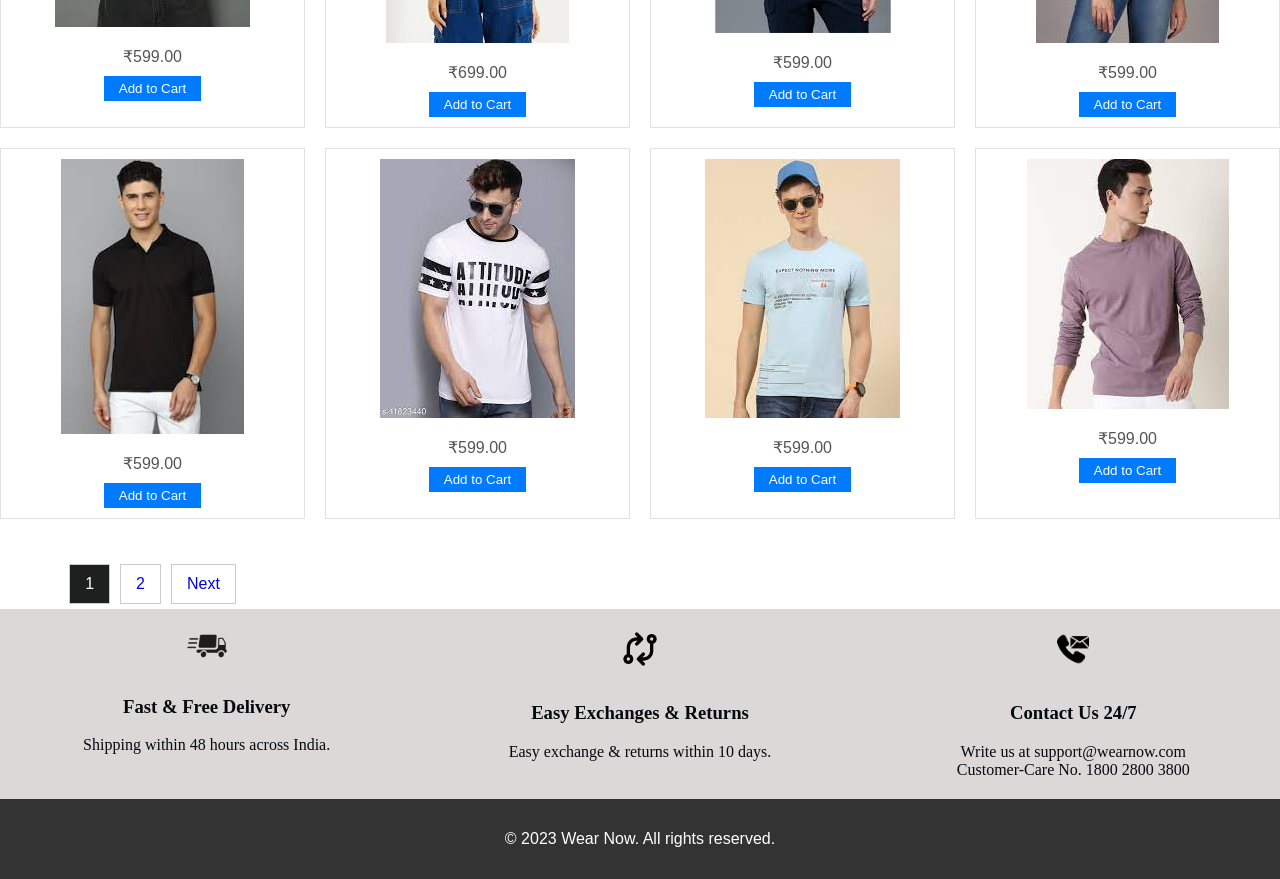
<file: new.html>
<!DOCTYPE html>
<html lang="en">
<head>
    <meta charset="UTF-8">
    <meta name="viewport" content="width=device-width, initial-scale=1.0">
    <title>Wear Now T-shirts</title>
    <link rel="stylesheet" href="shop.css">
    <script src="shop.js" defer></script>
</head>
<body>
    <div class="container">
        <header>
            <img src="logo.png" alt="Wear Now Logo" id="logo">
        </header>

        <nav>
            <ul>
                <li><a href="index.html">Home</a></li>
                <li><a href="men.html">Men</a></li>
                <li><a href="women.html">Women</a></li>
                <li><a href="new.html">New Arrivals</a></li>
                <li><a href="best.html">Best Sellers</a></li>
            </ul>
        </nav>
        <section class="featured-products" id="main">
            
            

            <div class="product">
                <a href="shop.html"></a>
                <img src="b1.jfif" alt="T-Shirt Design">
                <span>&#8377;599.00</span>
                <button class="add-to-cart-btn">Add to Cart</button>
            </div>
            
            <div class="product">
                <a href="shop.html"></a>
                <img src="b2.jfif" alt="T-Shirt Design">
                <span>&#8377;599.00</span>
                <button onclick="addToCart(this)">Add to Cart</button>
            </div>

            <div class="product">
                <a href="shop.html"></a>
                <img src="b3.jfif" alt="T-Shirt Design">
                <span>&#8377;599.00</span>
                <button onclick="addToCart(this)">Add to Cart</button>
            </div>

            <div class="product">
                <a href="shop.html"></a>
                <img src="b4.jpg" alt="T-Shirt Design">
                <span>&#8377;599.00</span>
                <button onclick="addToCart(this)">Add to Cart</button>
            </div>

            <div class="product">
                <a href="shop.html"></a>
                <img src="w3.jpg" alt="T-Shirt Design">
                <span>&#8377;599.00</span>
                <button onclick="addToCart(this)">Add to Cart</button>
            </div>
            
            <div class="product">
                <a href="shop.html"></a>
                <img src="w5.jpg" alt="T-Shirt Design">
                <span>&#8377;599.00</span>
                <button onclick="addToCart(this)">Add to Cart</button>
            </div>

            <div class="product">
                <a href="shop.html"></a>
                <img src="w6.jpg" alt="T-Shirt Design">
                <span>&#8377;599.00</span>
                <button onclick="addToCart(this)">Add to Cart</button>
            </div>

            <div class="product">
                <a href="shop.html"></a>
                <img src="w7.jpg" alt="T-Shirt Design">
                <span>&#8377;599.00</span>
                <button onclick="addToCart(this)">Add to Cart</button>
            </div>

            <div class="product">
                <a href="shop.html"></a>
                <img src="m6.jpg" alt="T-Shirt Design 1">
                
                <span>&#8377;499.00</span>
                <button onclick="addToCart(this)">Add to Cart</button>
            </div>
        
            <div class="product">
                <a href="shop.html"></a>
                <img src="m7.jpg" alt="T-Shirt Design 2">
                
                <span>&#8377;499.00</span>
                <button onclick="addToCart(this)">Add to Cart</button>
            </div>
        
            <div class="product">
                <a href="shop.html"></a>
                <img src="m9.jpg" alt="T-Shirt Design 3">
                <span>&#8377;499.00</span>
                <button onclick="addToCart(this)">Add to Cart</button>
            </div>

            <div class="product">
                <a href="shop.html"></a>
                <img src="m8.jpg" alt="T-Shirt Design 2">
                
                <span>&#8377;599.00</span>
                <button onclick="addToCart(this)">Add to Cart</button>
            </div>

            <div class="product">
                <a href="shop.html"></a>
                <img src="w9.jpg" alt="T-Shirt Design 2">
                
                <span>&#8377;599.00</span>
                <button onclick="addToCart(this)">Add to Cart</button>
            </div>
            <div class="product">
                <a href="shop.html"></a>
                <img src="w10.jpg" alt="T-Shirt Design 1">
                
                <span>&#8377;699.00</span>
                <button onclick="addToCart(this)">Add to Cart</button>
            </div>
        
            <div class="product">
                <a href="shop.html"></a>
                <img src="w11.jpg" alt="T-Shirt Design 2">
                
                <span>&#8377;599.00</span>
                <button onclick="addToCart(this)">Add to Cart</button>
            </div>
        
            <div class="product">
                <a href="shop.html"></a>
                <img src="w13.jpg" alt="T-Shirt Design 3">
                <span>&#8377;599.00</span>
                <button onclick="addToCart(this)">Add to Cart</button>
            </div>

            <div class="product">
                <a href="shop.html"></a>
                <img src="m17.jpg" alt="T-Shirt Design">
                <span>&#8377;599.00</span>
                <button onclick="addToCart(this)">Add to Cart</button>
            </div>
            
            <div class="product">
                <a href="shop.html"></a>
                <img src="m21.jfif" alt="T-Shirt Design">
                <span>&#8377;599.00</span>
                <button onclick="addToCart(this)">Add to Cart</button>
            </div>

            <div class="product">
                <a href="shop.html"></a>
                <img src="m23.jpg" alt="T-Shirt Design">
                <span>&#8377;599.00</span>
                <button onclick="addToCart(this)">Add to Cart</button>
            </div>

            <div class="product">
                <a href="shop.html"></a>
                <img src="m2.jpg" alt="T-Shirt Design">
                <span>&#8377;599.00</span>
                <button onclick="addToCart(this)">Add to Cart</button>
            </div>

            <div class="pagination">
                <a href="?page=1" class="active">1</a>
                <a href="new.html">2</a>
                <a href="best.html">Next</a>
                <!-- ... and so on ... -->
            </div>

            </div>
        </section>
    </main>

<footer class="footer-grid">
    <div class="icon-container">
        <img src="delivery.png" alt="Delivery Icon">
        <h3>Fast & Free Delivery</h3>
        <p1>Shipping within 48 hours across India.</p1>
    </div>

    <div class="icon-container">
        <img src="exchange.png" alt="Exchange Icon">
        <h3>Easy Exchanges & Returns</h3>
        <p1>Easy exchange & returns within 10 days.</p1>
    </div>

    <div class="icon-container">
        <img src="contact.png" alt="Contact Us Icon">
        <h3>Contact Us 24/7</h3>
        <p1>Write us at support@wearnow.com</p1><br>
        <p1>Customer-Care No. 1800 2800 3800</p1>
    </div>
</footer>

    <footer>
        <p>&copy; 2023 Wear Now. All rights reserved.</p>
    </footer>

    <script>
        function showPage(pageId) {
            const sections = document.querySelectorAll('main > section');
            sections.forEach(section => {
                section.style.display = 'none';
            });
            document.getElementById(pageId).style.display = 'block';
        }
    </script>
</body>
</html>
</file>
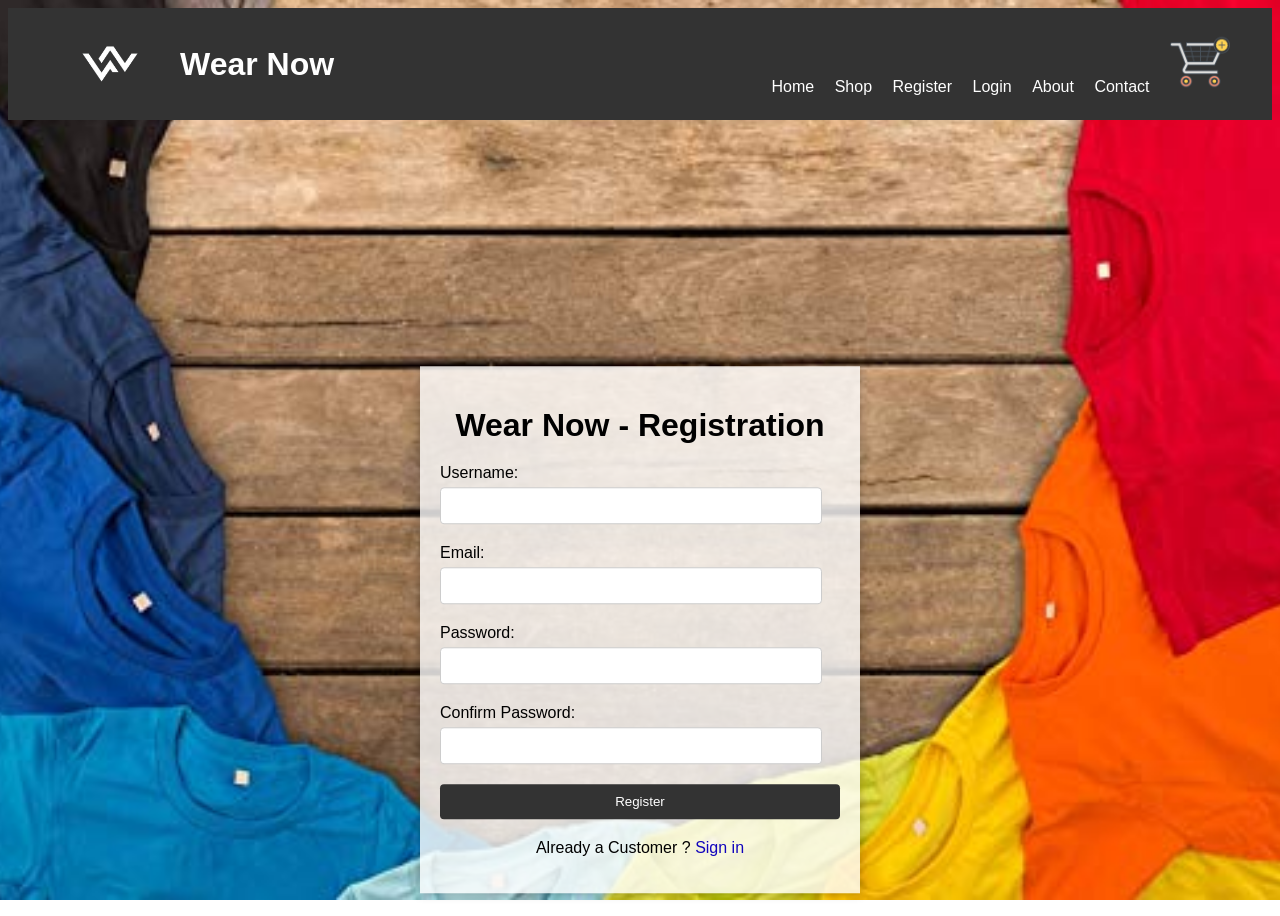
<file: regeiter.html>
<!DOCTYPE html>
<html lang="en">
<head>
    <meta charset="UTF-8">
    <meta http-equiv="X-UA-Compatible" content="IE=edge">
    <meta name="viewport" content="width=device-width, initial-scale=1.0">
    <title>Wear Now - Registration</title>
    <link rel="stylesheet" href="register.css">
    <script src="register.js" defer></script>
</head>
<body>
    <header>
        <div class="logo-container">
            <img src="logo.png" alt="Website Logo" class="logo">
            <h1>Wear Now</h1>
        </div>
        <nav>
            <a href="index.html" class="active" onclick="showPage('home')">Home</a>
            <a href="shop.html" onclick="showPage('shop')">Shop</a>
            <a href="regeiter.html" onclick="showPage('register')">Register</a>
            <a href="login.html" onclick="showPage('login')">Login</a>
            <a href="about.html" onclick="showPage('about')">About</a>
            <a href="contact.html" onclick="showPage('contact')">Contact</a>
            <a href="cart.html">
                <img src="cart1.png" alt="Cart Logo" class="cart-logo">
            </a>
        </nav>
    </header>
    <div class="ccontainer">
        <h1>Wear Now - Registration</h1>
        <form id="registrationForm">
            <div class="input-group">
                <label for="username">Username:</label>
                <input type="text" id="username" name="username" required>
            </div>

            <div class="input-group">
                <label for="email">Email:</label>
                <input type="email" id="email" name="email" required>
            </div>

            <div class="input-group">
                <label for="password">Password:</label>
                <input type="password" id="password" name="password" required>
            </div>

            <div class="input-group">
                <label for="confirmPassword">Confirm Password:</label>
                <input type="password" id="confirmPassword" name="confirmPassword" required>
            </div>

            <button type="submit">Register</button>
        </form>
        <p class="signin-link">
            Already a Customer ? <a href="login.html">Sign in</a>
        </p>
    </div>

    
</body>
</html>
</file>
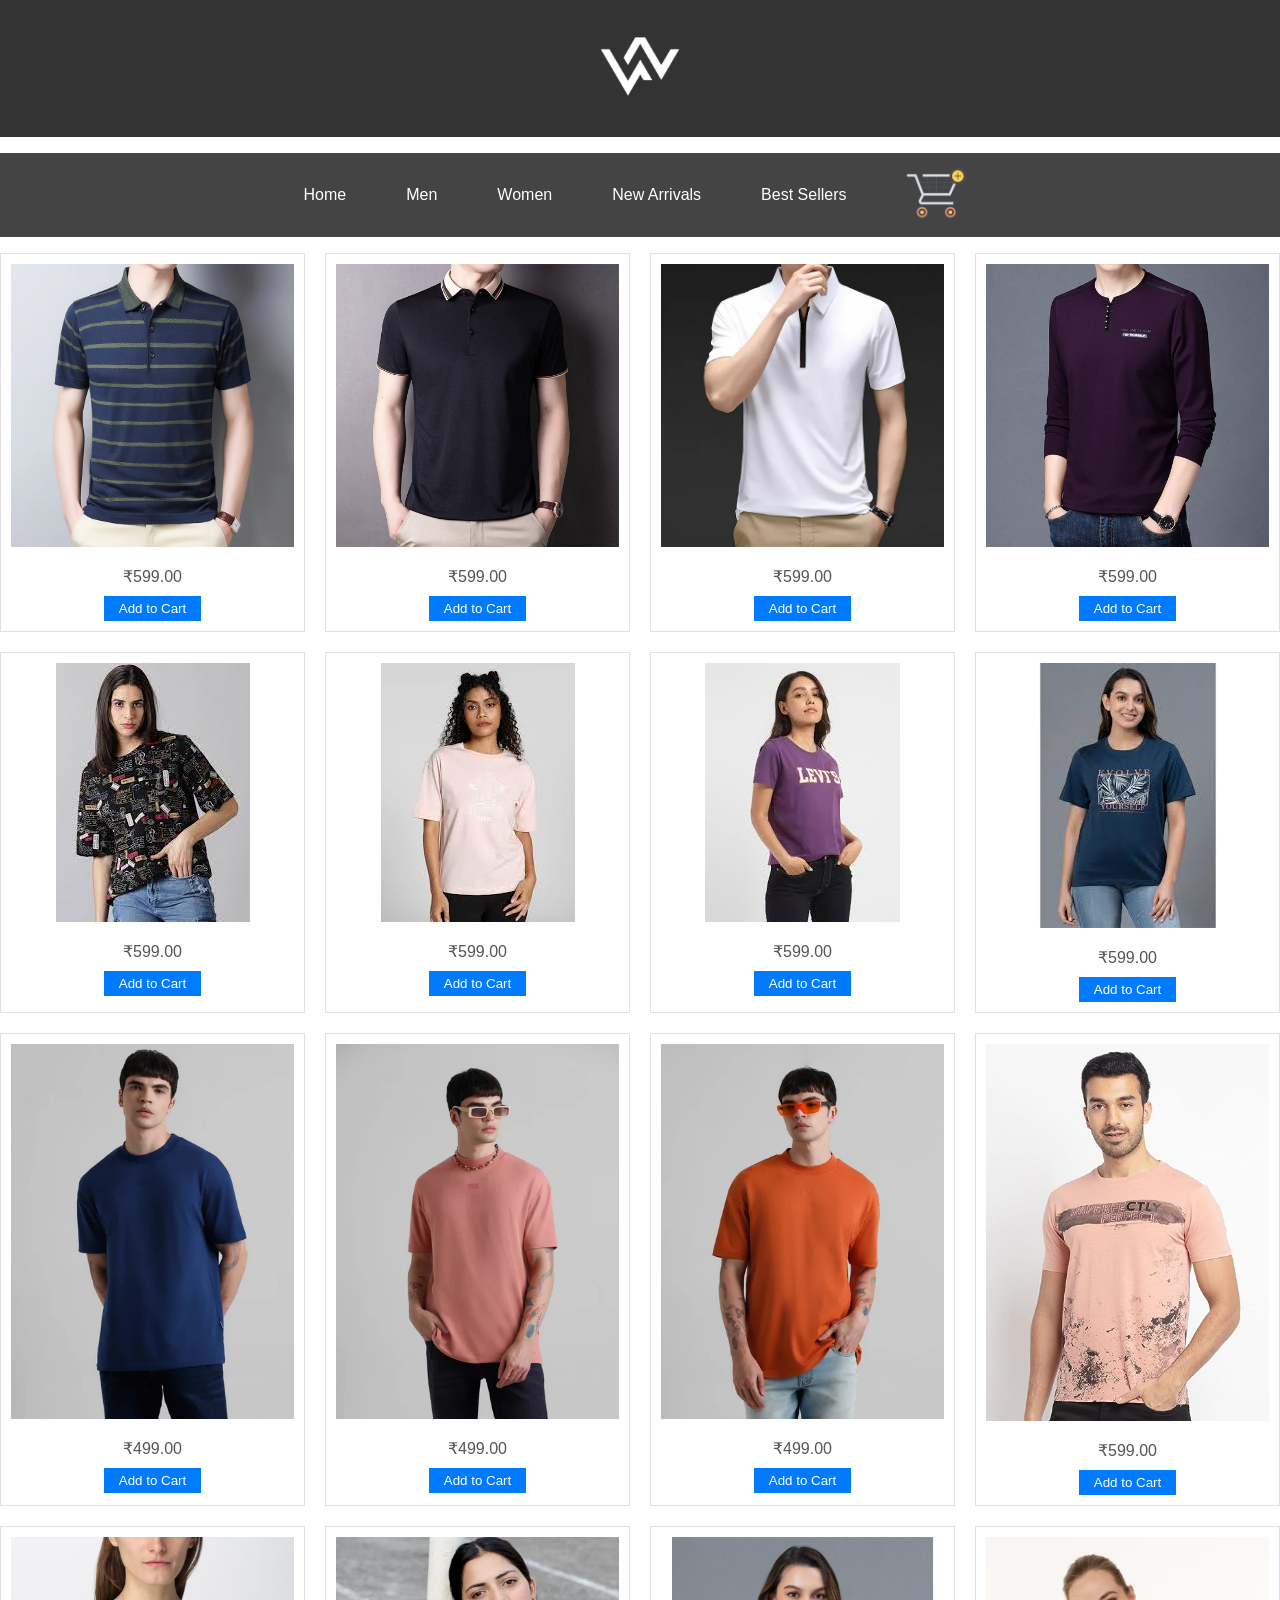
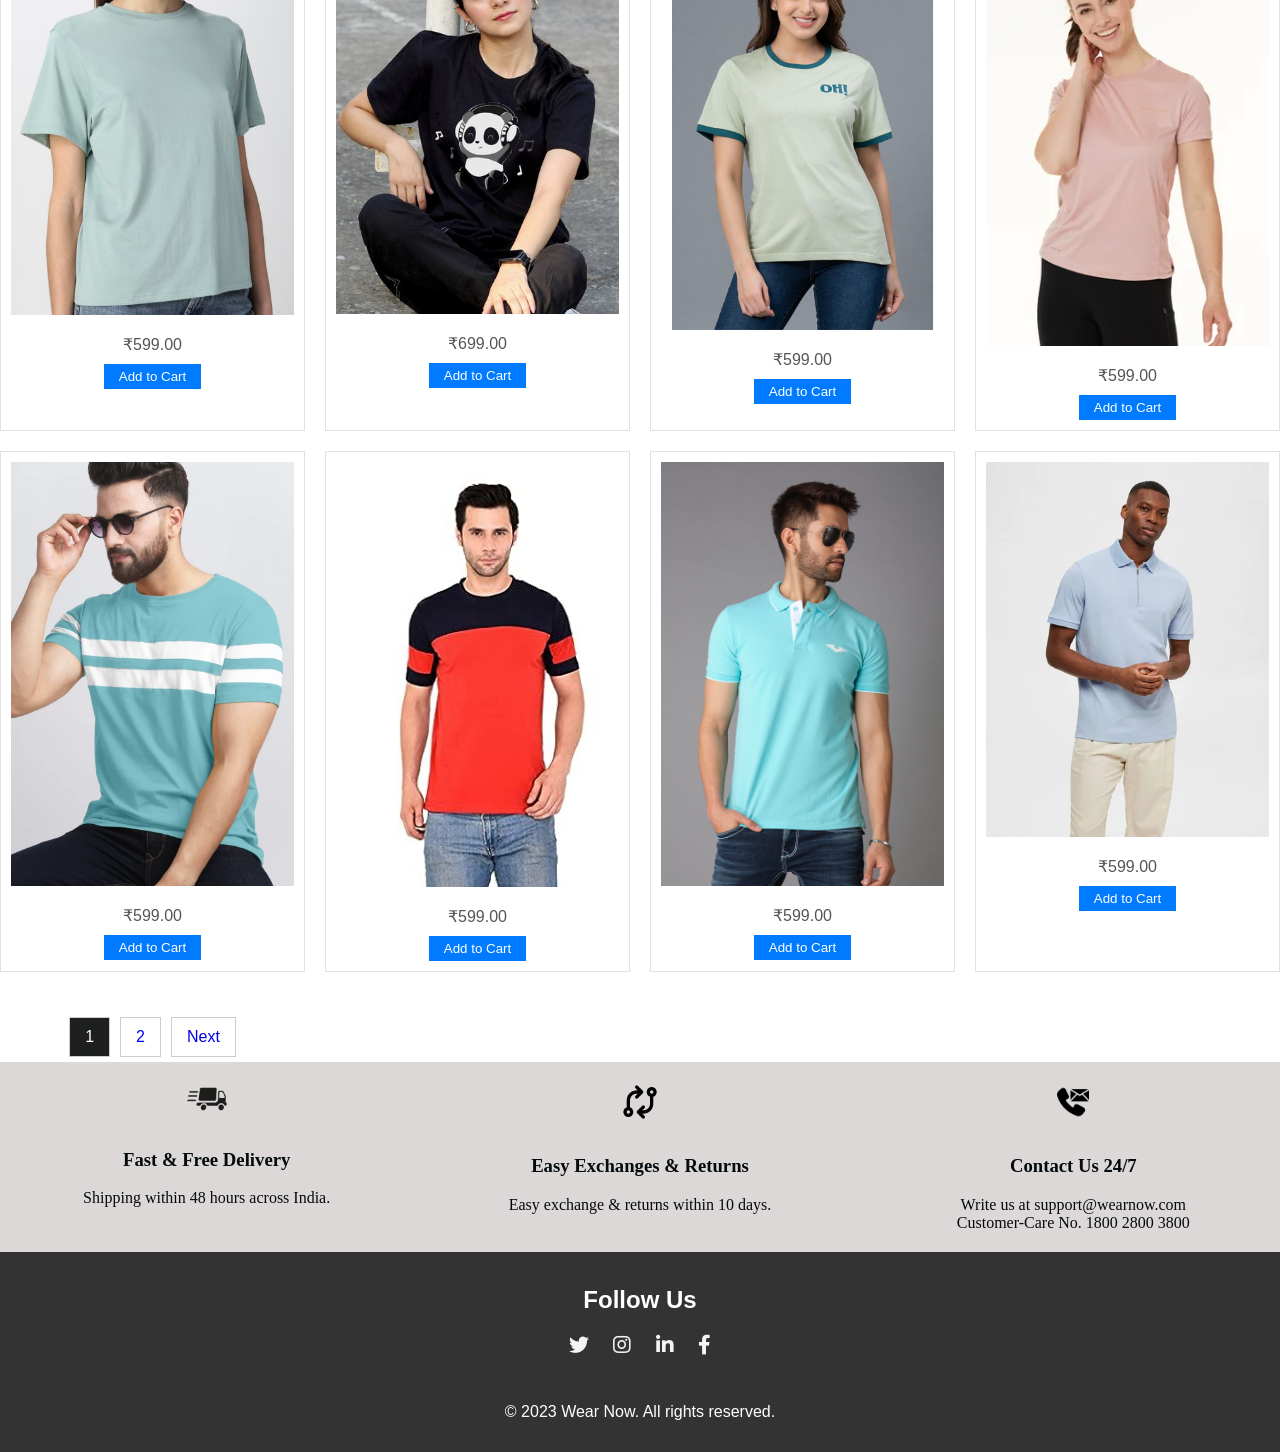
<file: shop.html>
<!DOCTYPE html>
<html lang="en">
<head>
    <meta charset="UTF-8">
    <meta name="viewport" content="width=device-width, initial-scale=1.0">
    <title>Wear Now T-shirts</title>
    <link rel="stylesheet" href="shop.css">
    <script src="shop.js" defer></script>
    <link rel="stylesheet" href="https://cdnjs.cloudflare.com/ajax/libs/font-awesome/5.15.3/css/all.min.css">
</head>
<body>
    <div class="container">
        <header>
            <img src="logo.png" alt="Wear Now Logo" id="logo">
        </header>

        <nav>
            <ul>
                <li><a href="index.html">Home</a></li>
                <li><a href="men.html">Men</a></li>
                <li><a href="women.html">Women</a></li>
                <li><a href="new.html">New Arrivals</a></li>
                <li><a href="best.html">Best Sellers</a></li>
                <li><a href="cart.html">
                    <img src="cart1.png" alt="Cart Logo" class="cart-logo">
                </a></li>
            </ul>
        </nav>
        <section class="featured-products" id="main">
            
            

            <div class="product">
                <a href="shop.html"></a>
                <img src="t12.jpg" alt="T-Shirt Design">
                <span>&#8377;599.00</span>
                <button class="add-to-cart-btn" data-name="Tshirt Name" data-price="&#8377;599.00">Add to Cart</button>
            </div>
            
            <div class="product">
                <a href="shop.html"></a>
                <img src="t13.jpg" alt="T-Shirt Design">
                <span>&#8377;599.00</span>
                <button class="add-to-cart-btn" data-name="Tshirt Name" data-price="&#8377;599.00">Add to Cart</button>
            </div>

            <div class="product">
                <a href="shop.html"></a>
                <img src="t14.jpg" alt="T-Shirt Design">
                <span>&#8377;599.00</span>
                <button class="add-to-cart-btn" data-name="Tshirt Name" data-price="&#8377;599.00">Add to Cart</button>
            </div>

            <div class="product">
                <a href="shop.html"></a>
                <img src="23.jpg" alt="T-Shirt Design">
                <span>&#8377;599.00</span>
                <button class="add-to-cart-btn" data-name="Tshirt Name" data-price="&#8377;599.00">Add to Cart</button>
            </div>

            <div class="product">
                <a href="shop.html"></a>
                <img src="10.jpg" alt="T-Shirt Design">
                <span>&#8377;599.00</span>
                <button class="add-to-cart-btn" data-name="Tshirt Name" data-price="&#8377;599.00">Add to Cart</button>
            </div>
            
            <div class="product">
                <a href="shop.html"></a>
                <img src="9.jpg" alt="T-Shirt Design">
                <span>&#8377;599.00</span>
                <button class="add-to-cart-btn" data-name="Tshirt Name" data-price="&#8377;599.00">Add to Cart</button>
            </div>

            <div class="product">
                <a href="shop.html"></a>
                <img src="8.jpg" alt="T-Shirt Design">
                <span>&#8377;599.00</span>
                <button class="add-to-cart-btn" data-name="Tshirt Name" data-price="&#8377;599.00">Add to Cart</button>
            </div>

            <div class="product">
                <a href="shop.html"></a>
                <img src="7.jpg" alt="T-Shirt Design">
                <span>&#8377;599.00</span>
                <button class="add-to-cart-btn" data-name="Tshirt Name" data-price="&#8377;599.00">Add to Cart</button>
            </div>

            <div class="product">
                <a href="shop.html"></a>
                <img src="t4.jpg" alt="T-Shirt Design 1">
                
                <span>&#8377;499.00</span>
                <button class="add-to-cart-btn" data-name="Tshirt Name" data-price="&#8377;599.00">Add to Cart</button>
            </div>
        
            <div class="product">
                <a href="shop.html"></a>
                <img src="t5.jpg" alt="T-Shirt Design 2">
                
                <span>&#8377;499.00</span>
                <button class="add-to-cart-btn" data-name="Tshirt Name" data-price="&#8377;599.00">Add to Cart</button>
            </div>
        
            <div class="product">
                <a href="shop.html"></a>
                <img src="t6.jpg" alt="T-Shirt Design 3">
                <span>&#8377;499.00</span>
                <button class="add-to-cart-btn" data-name="Tshirt Name" data-price="&#8377;599.00">Add to Cart</button>
            </div>

            <div class="product">
                <a href="shop.html"></a>
                <img src="2.jpg" alt="T-Shirt Design 2">
                
                <span>&#8377;599.00</span>
                <button class="add-to-cart-btn" data-name="Tshirt Name" data-price="&#8377;599.00">Add to Cart</button>
            </div>

            <div class="product">
                <a href="shop.html"></a>
                <img src="17.jpg" alt="T-Shirt Design 2">
                
                <span>&#8377;599.00</span>
                <button class="add-to-cart-btn" data-name="Tshirt Name" data-price="&#8377;599.00">Add to Cart</button>
            </div>
            <div class="product">
                <a href="shop.html"></a>
                <img src="19.jpg" alt="T-Shirt Design 1">
                
                <span>&#8377;699.00</span>
                <button class="add-to-cart-btn" data-name="Tshirt Name" data-price="&#8377;599.00">Add to Cart</button>
            </div>
        
            <div class="product">
                <a href="shop.html"></a>
                <img src="18.jpg" alt="T-Shirt Design 2">
                
                <span>&#8377;599.00</span>
                <button class="add-to-cart-btn" data-name="Tshirt Name" data-price="&#8377;599.00">Add to Cart</button>
            </div>
        
            <div class="product">
                <a href="shop.html"></a>
                <img src="t15.jpg" alt="T-Shirt Design 3">
                <span>&#8377;599.00</span>
                <button class="add-to-cart-btn" data-name="Tshirt Name" data-price="&#8377;599.00">Add to Cart</button>
            </div>

            <div class="product">
                <a href="shop.html"></a>
                <img src="5.jpg" alt="T-Shirt Design">
                <span>&#8377;599.00</span>
                <button class="add-to-cart-btn" data-name="Tshirt Name" data-price="&#8377;599.00">Add to Cart</button>
            </div>
            
            <div class="product">
                <a href="shop.html"></a>
                <img src="22.jpg" alt="T-Shirt Design">
                <span>&#8377;599.00</span>
                <button class="add-to-cart-btn" data-name="Tshirt Name" data-price="&#8377;599.00">Add to Cart</button>
            </div>

            <div class="product">
                <a href="shop.html"></a>
                <img src="3.jpg" alt="T-Shirt Design">
                <span>&#8377;599.00</span>
                <button class="add-to-cart-btn" data-name="Tshirt Name" data-price="&#8377;599.00">Add to Cart</button>
            </div>

            <div class="product">
                <a href="shop.html"></a>
                <img src="4.jpg" alt="T-Shirt Design">
                <span>&#8377;599.00</span>
                <button class="add-to-cart-btn" data-name="Tshirt Name" data-price="&#8377;599.00">Add to Cart</button>
            </div>

            <div class="pagination">
                <a href="?page=1" class="active">1</a>
                <a href="new.html">2</a>
                <a href="best.html">Next</a>
                <!-- ... and so on ... -->
            </div>

            </div>
        </section>
        <script src="cart.js"></script>
    </main>

<footer class="footer-grid">
    <div class="icon-container">
        <img src="delivery.png" alt="Delivery Icon">
        <h3>Fast & Free Delivery</h3>
        <p1>Shipping within 48 hours across India.</p1>
    </div>

    <div class="icon-container">
        <img src="exchange.png" alt="Exchange Icon">
        <h3>Easy Exchanges & Returns</h3>
        <p1>Easy exchange & returns within 10 days.</p1>
    </div>

    <div class="icon-container">
        <img src="contact.png" alt="Contact Us Icon">
        <h3>Contact Us 24/7</h3>
        <p1>Write us at support@wearnow.com</p1><br>
        <p1>Customer-Care No. 1800 2800 3800</p1>
    </div>
</footer>

<footer>
    <div class="follow-us">
        <h2>Follow Us</h2>
        <a href="https://twitter.com/your_username" target="_blank"><i class="fab fa-twitter"></i></a>
        <a href="https://instagram.com/your_username" target="_blank"><i class="fab fa-instagram"></i></a>
        <a href="https://www.linkedin.com/in/your_username" target="_blank"><i class="fab fa-linkedin-in"></i></a>
        <a href="https://facebook.com/your_username" target="_blank"><i class="fab fa-facebook-f"></i></a>
    </div>
</footer>

    <footer>
        <p>&copy; 2023 Wear Now. All rights reserved.</p>
    </footer>

    <script>
        function showPage(pageId) {
            const sections = document.querySelectorAll('main > section');
            sections.forEach(section => {
                section.style.display = 'none';
            });
            document.getElementById(pageId).style.display = 'block';
        }
    </script>
</body>
</html>
</file>
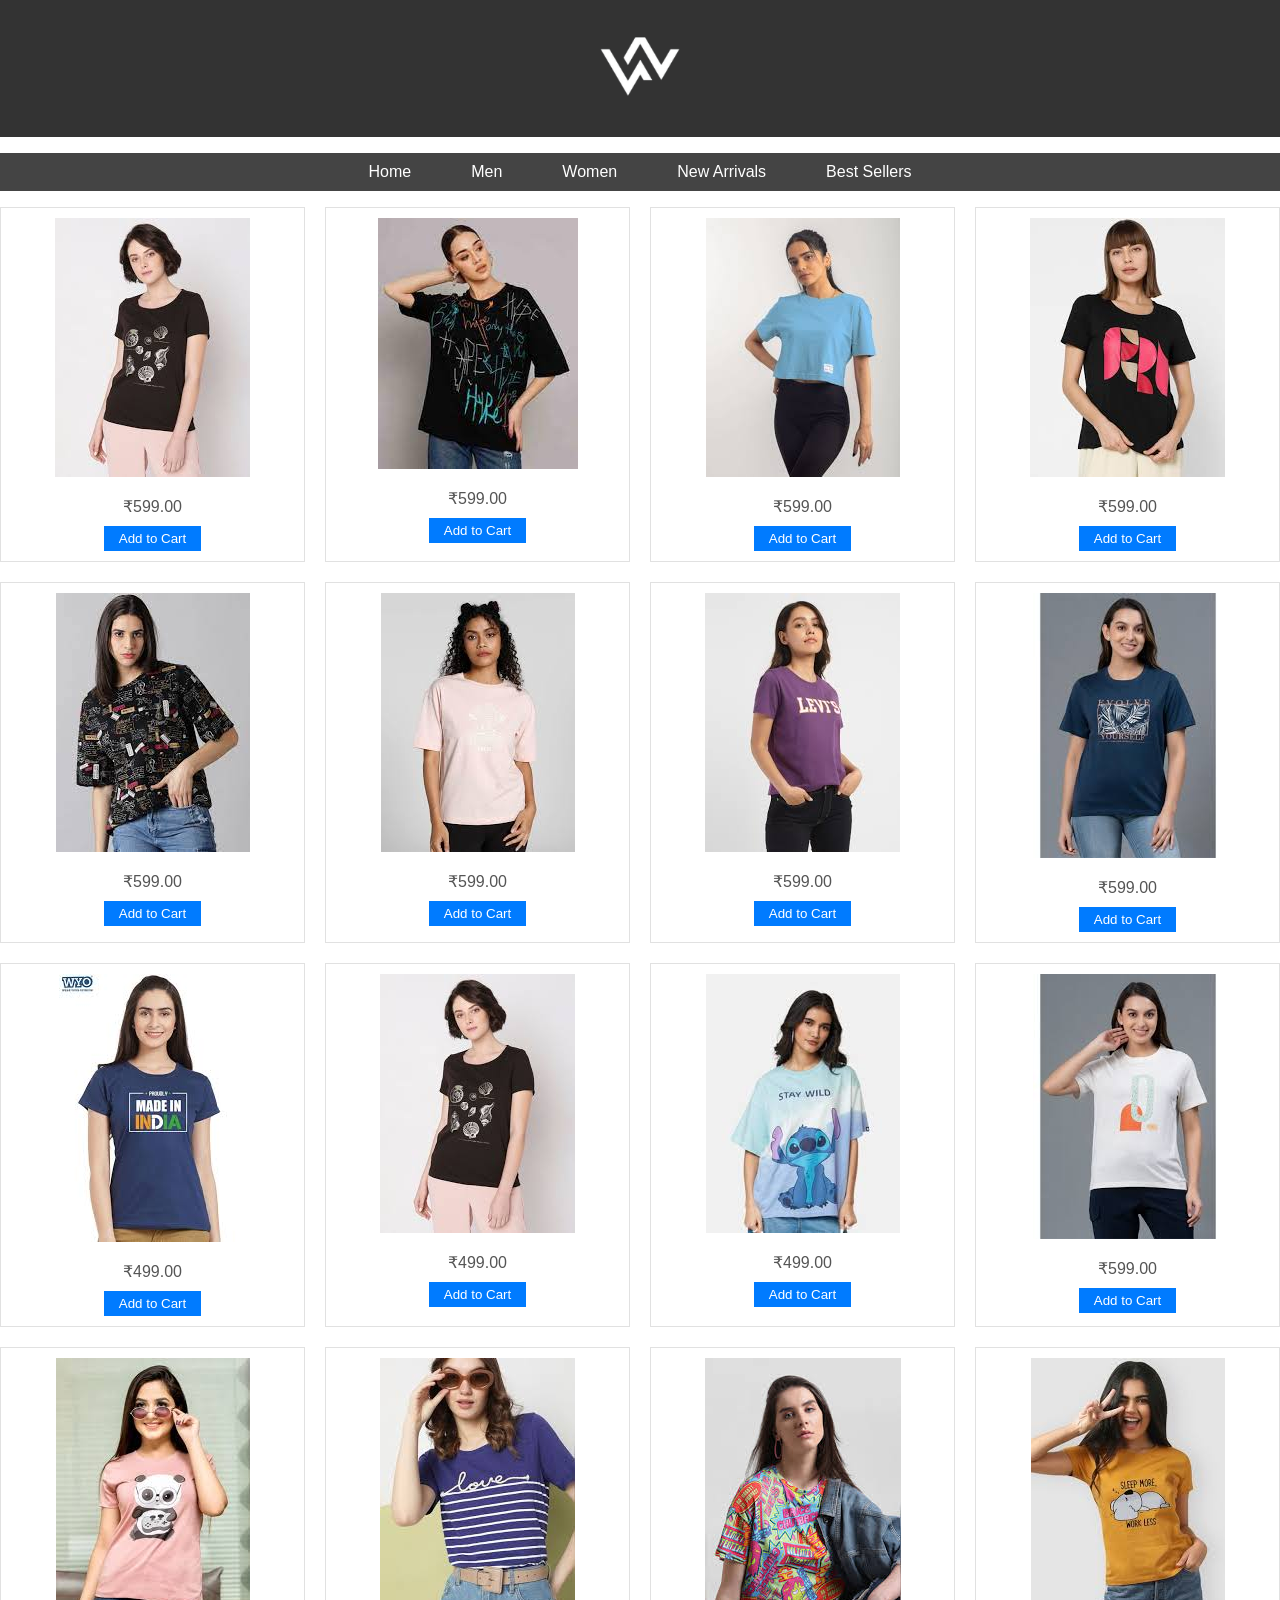
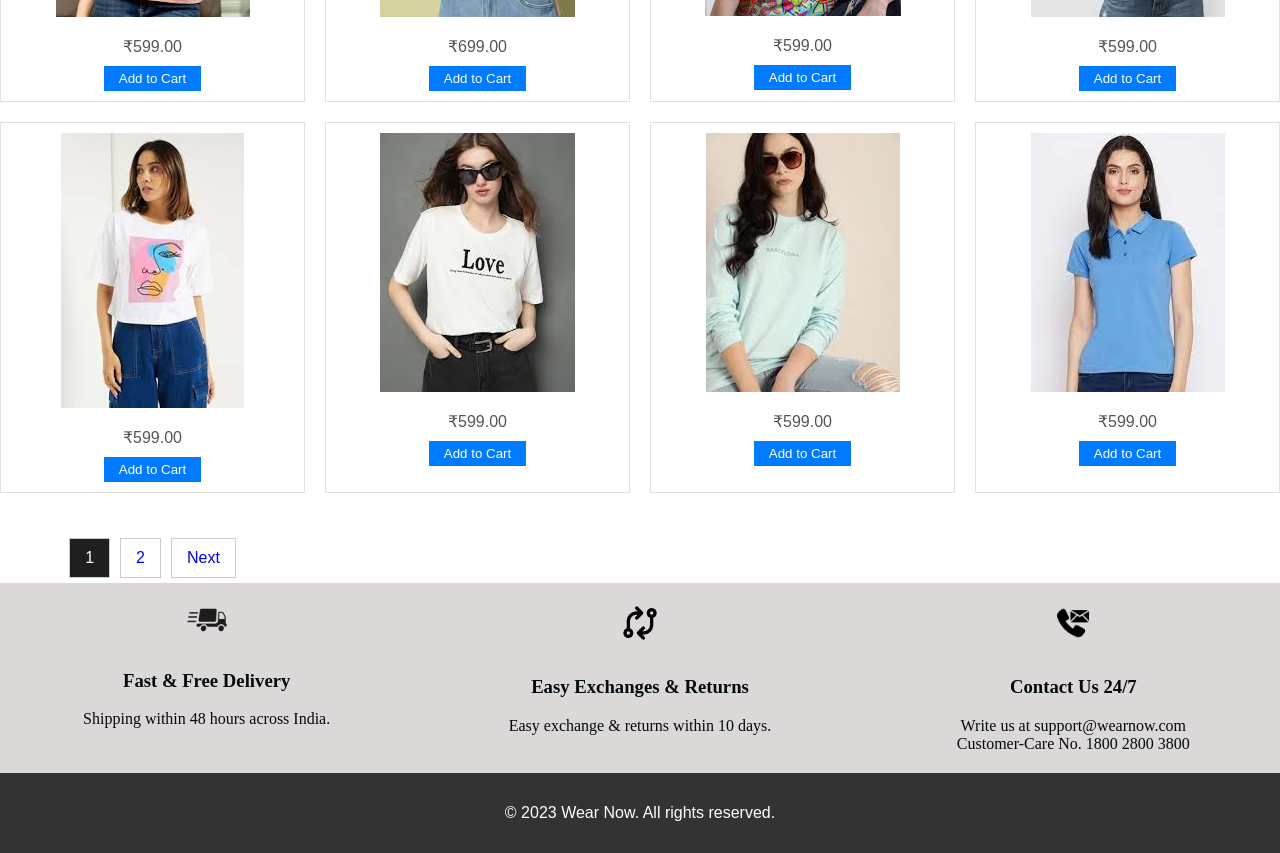
<file: women.html>
<!DOCTYPE html>
<html lang="en">
<head>
    <meta charset="UTF-8">
    <meta name="viewport" content="width=device-width, initial-scale=1.0">
    <title>Wear Now T-shirts</title>
    <link rel="stylesheet" href="shop.css">
    <script src="shop.js" defer></script>
</head>
<body>
    <div class="container">
        <header>
            <img src="logo.png" alt="Wear Now Logo" id="logo">
        </header>

        <nav>
            <ul>
                <li><a href="index.html">Home</a></li>
                <li><a href="men.html">Men</a></li>
                <li><a href="women.html">Women</a></li>
                <li><a href="new.html">New Arrivals</a></li>
                <li><a href="best.html">Best Sellers</a></li>
            </ul>
        </nav>
        <section class="featured-products" id="main">
            
            

            <div class="product">
                <a href="shop.html"></a>
                <img src="w7.jpg" alt="T-Shirt Design">
                <span>&#8377;599.00</span>
                <button class="add-to-cart-btn">Add to Cart</button>
            </div>
            
            <div class="product">
                <a href="shop.html"></a>
                <img src="w2.jpg" alt="T-Shirt Design">
                <span>&#8377;599.00</span>
                <button onclick="addToCart(this)">Add to Cart</button>
            </div>

            <div class="product">
                <a href="shop.html"></a>
                <img src="w3.jpg" alt="T-Shirt Design">
                <span>&#8377;599.00</span>
                <button onclick="addToCart(this)">Add to Cart</button>
            </div>

            <div class="product">
                <a href="shop.html"></a>
                <img src="w5.jpg" alt="T-Shirt Design">
                <span>&#8377;599.00</span>
                <button onclick="addToCart(this)">Add to Cart</button>
            </div>

            <div class="product">
                <a href="shop.html"></a>
                <img src="10.jpg" alt="T-Shirt Design">
                <span>&#8377;599.00</span>
                <button onclick="addToCart(this)">Add to Cart</button>
            </div>
            
            <div class="product">
                <a href="shop.html"></a>
                <img src="9.jpg" alt="T-Shirt Design">
                <span>&#8377;599.00</span>
                <button onclick="addToCart(this)">Add to Cart</button>
            </div>

            <div class="product">
                <a href="shop.html"></a>
                <img src="8.jpg" alt="T-Shirt Design">
                <span>&#8377;599.00</span>
                <button onclick="addToCart(this)">Add to Cart</button>
            </div>

            <div class="product">
                <a href="shop.html"></a>
                <img src="7.jpg" alt="T-Shirt Design">
                <span>&#8377;599.00</span>
                <button onclick="addToCart(this)">Add to Cart</button>
            </div>

            <div class="product">
                <a href="shop.html"></a>
                <img src="w6.jpg" alt="T-Shirt Design 1">
                
                <span>&#8377;499.00</span>
                <button onclick="addToCart(this)">Add to Cart</button>
            </div>
        
            <div class="product">
                <a href="shop.html"></a>
                <img src="w7.jpg" alt="T-Shirt Design 2">
                
                <span>&#8377;499.00</span>
                <button onclick="addToCart(this)">Add to Cart</button>
            </div>
        
            <div class="product">
                <a href="shop.html"></a>
                <img src="w8.jpg" alt="T-Shirt Design 3">
                <span>&#8377;499.00</span>
                <button onclick="addToCart(this)">Add to Cart</button>
            </div>

            <div class="product">
                <a href="shop.html"></a>
                <img src="w11.jpg" alt="T-Shirt Design 2">
                
                <span>&#8377;599.00</span>
                <button onclick="addToCart(this)">Add to Cart</button>
            </div>

            <div class="product">
                <a href="shop.html"></a>
                <img src="w14.jpg" alt="T-Shirt Design 2">
                
                <span>&#8377;599.00</span>
                <button onclick="addToCart(this)">Add to Cart</button>
            </div>
            <div class="product">
                <a href="shop.html"></a>
                <img src="w17.jpg" alt="T-Shirt Design 1">
                
                <span>&#8377;699.00</span>
                <button onclick="addToCart(this)">Add to Cart</button>
            </div>
        
            <div class="product">
                <a href="shop.html"></a>
                <img src="w15.jpg" alt="T-Shirt Design 2">
                
                <span>&#8377;599.00</span>
                <button onclick="addToCart(this)">Add to Cart</button>
            </div>
        
            <div class="product">
                <a href="shop.html"></a>
                <img src="w16.jpg" alt="T-Shirt Design 3">
                <span>&#8377;599.00</span>
                <button onclick="addToCart(this)">Add to Cart</button>
            </div>

            <div class="product">
                <a href="shop.html"></a>
                <img src="w10.jpg" alt="T-Shirt Design">
                <span>&#8377;599.00</span>
                <button onclick="addToCart(this)">Add to Cart</button>
            </div>
            
            <div class="product">
                <a href="shop.html"></a>
                <img src="w9.jpg" alt="T-Shirt Design">
                <span>&#8377;599.00</span>
                <button onclick="addToCart(this)">Add to Cart</button>
            </div>

            <div class="product">
                <a href="shop.html"></a>
                <img src="w12.jpg" alt="T-Shirt Design">
                <span>&#8377;599.00</span>
                <button onclick="addToCart(this)">Add to Cart</button>
            </div>

            <div class="product">
                <a href="shop.html"></a>
                <img src="14.jfif" alt="T-Shirt Design">
                <span>&#8377;599.00</span>
                <button onclick="addToCart(this)">Add to Cart</button>
            </div>

            <div class="pagination">
                <a href="?page=1" class="active">1</a>
                <a href="new.html">2</a>
                <a href="best.html">Next</a>
                <!-- ... and so on ... -->
            </div>

            </div>
        </section>
    </main>

<footer class="footer-grid">
    <div class="icon-container">
        <img src="delivery.png" alt="Delivery Icon">
        <h3>Fast & Free Delivery</h3>
        <p1>Shipping within 48 hours across India.</p1>
    </div>

    <div class="icon-container">
        <img src="exchange.png" alt="Exchange Icon">
        <h3>Easy Exchanges & Returns</h3>
        <p1>Easy exchange & returns within 10 days.</p1>
    </div>

    <div class="icon-container">
        <img src="contact.png" alt="Contact Us Icon">
        <h3>Contact Us 24/7</h3>
        <p1>Write us at support@wearnow.com</p1><br>
        <p1>Customer-Care No. 1800 2800 3800</p1>
    </div>
</footer>

    <footer>
        <p>&copy; 2023 Wear Now. All rights reserved.</p>
    </footer>

    <script>
        function showPage(pageId) {
            const sections = document.querySelectorAll('main > section');
            sections.forEach(section => {
                section.style.display = 'none';
            });
            document.getElementById(pageId).style.display = 'block';
        }
    </script>
</body>
</html>
</file>
<file: about.css>
body {
    font-family: 'Times New Roman', Times, serif, sans-serif;
    background-color: #fff;
    margin: 0;
    padding: 0;
    font-size: 35px;
    text-align: center;
}

header {
    background-color: #333;
    color: #fff;
    padding: 1em 2em;
    display: flex;
    justify-content: space-between;
    align-items: center;
    font-size: medium;
    font-family: Arial, Helvetica, sans-serif;

}
.logo-container {
    display: flex;
    align-items: left;
}

.logo {
    width: 140px; /* Adjust as needed */
    height: 80px; /* Adjust as needed */
    margin-right: 5px;
}
nav a {
    margin-left: 1em;
    color: #fff;
    text-decoration: none;
}


nav a:hover {
    text-decoration: underline;
}

.container {
    max-width: 100%;
    margin: 50px auto;
    padding: 20px;
    background-color: #fff;
    box-shadow: 0 0 10px rgba(0, 0, 0, 0.2);
}

.about-image {
    width: 100%;
    max-width: 450px;
    display: block;
    margin: 20px auto;
}

p {
    font-size: 22px;
    line-height: 1.5;
    text-align: center;
}

h1 {
    text-align: center;
    margin-bottom: 40px;
}

.section {
    display: flex;
    align-items: center;
    justify-content: space-between;
    margin-bottom: 40px;
}

.left-image, .right-image {
    max-width: 1000px;
    height: 350px;
}

.left-content, .right-content {
    max-width: 50%;
}

h2 {
    margin-bottom: 20px;
}

footer {
    text-align: center;
    padding: 2px 0;
    background-color: #333;
    color: #fff;
}
.follow-us {
    text-align: center;
}

.follow-us h2 {
    margin-bottom: 20px;
}

.follow-us a {
    margin: 0 10px;
    text-decoration: none;
    color: #f4f4f4;
    font-size: 20px;
}

.follow-us a:hover {
    color: #00aaff;
}

/* Social Icons using Font Awesome */
.follow-us .fab.fa-twitter:hover {
    color: #00acee;
}

.follow-us .fab.fa-instagram:hover {
    color: #C13584;
}

.follow-us .fab.fa-linkedin-in:hover {
    color: #0077b5;
}

.follow-us .fab.fa-facebook-f:hover {
    color: #1877f2;
}

.footer-grid {
    display: grid;
    grid-template-columns: repeat(3, 1fr);
    gap: 20px;  /* Gap between grid items */
    padding: 20px 0;
    background-color: #dcd8d8;
    color: #090909;
}

.icon-container {
    text-align: center;
    font-family: 'Times New Roman', Times, serif;
    color: #050a0f;
    font-size:medium;
    }

.icon-container img {
    width: 40px;  /* Adjust this value as per your icon size */
    height: auto;
    margin-bottom: 10px;
}

.icon-container p {
    margin: 0; /* Removes default margin */
    font-size: 14px;
}
</file>
<file: shop.css>
body, html {
    font-family: Arial, sans-serif;
    margin: 0;
    padding: 0;
    background-color: #f4f4f4;
}

.container {
    max-width: 100%;
    margin: 0 auto;
    background-color: #fff;
    box-shadow: 0 4px 8px rgba(0,0,0,0.1);
}

header {
    text-align: center;
    padding: 0px;
    background-color: #333;
}

.cart-logo {
    width: 60px;
    height: 60px;
    margin-right: 10px;
}

.cart-items {
    padding: 20px;
    border-bottom: 1px solid #ddd;
}

.cart-item {
    display: flex;
    justify-content: space-between;
    align-items: center;
    padding: 10px 0;
}

.cart-item img {
    width: 50px;
    height: 50px;
}

.cart-total {
    padding: 20px;
    text-align: right;
}

button {
    padding: 10px 20px;
    background-color: #333;
    color: #fff;
    border: none;
    cursor: pointer;
}

#logo {
    max-width: 200px;
}

nav ul {
    list-style-type: none;
    padding: 10px;
    display: flex;
    justify-content: center;
    background-color: #444;
}

nav li {
    margin: 0 15px;
    align-self: center;
}

nav a {
    text-decoration: none;
    color: white;
    padding: 10px 15px;
    transition: background-color 0.3s;
}

nav a.active, nav a:hover {
    background-color: #0a0a0a;
}

/* Grid Setup */
.featured-products {
    display: grid;
    grid-template-columns: repeat(4, 1fr); /* Three products per row */
    gap: 20px; /* Spacing between the products */
}

.product {
    display: flex;
    flex-direction: column;
    align-items: center;
    border: 1px solid #e1e1e1;
    padding: 10px;
    background-color: #fff;
}

.product img {
    max-width: 100%;
    height: auto;
    margin-bottom: 10px;
}

.product p, .product span {
    margin: 10px 0;
    color: #555;
}

.product button {
    padding: 5px 15px;
    color: #fff;
    background-color: #007BFF;
    border: none;
    cursor: pointer;
    transition: background-color 0.3s;
}

.product button:hover {
    background-color: #0056b3;
}


.pagination {
    display: flex;
    justify-content: center;
    margin-top: 20px;
}

.pagination a {
    padding: 10px 15px;
    margin: 5px;
    text-decoration: none;
    border: 1px solid #ccc;
}

.pagination a.active {
    background-color: #1e1f1f;
    color: white;
}

.pagination a:hover {
    background-color: #ddd;
}

footer {
    text-align: center;
    padding: 15px 0;
    background-color: #333;
    color: #fff;
}
.follow-us {
    text-align: center;
}

.follow-us h2 {
    margin-bottom: 20px;
}

.follow-us a {
    margin: 0 10px;
    text-decoration: none;
    color: #f4f4f4;
    font-size: 20px;
}

.follow-us a:hover {
    color: #00aaff;
}

/* Social Icons using Font Awesome */
.follow-us .fab.fa-twitter:hover {
    color: #00acee;
}

.follow-us .fab.fa-instagram:hover {
    color: #C13584;
}

.follow-us .fab.fa-linkedin-in:hover {
    color: #0077b5;
}

.follow-us .fab.fa-facebook-f:hover {
    color: #1877f2;
}
.footer-grid {
    display: grid;
    grid-template-columns: repeat(3, 1fr);
    gap: 20px;  /* Gap between grid items */
    padding: 20px 0;
    background-color: #dcd8d8;
    color: #090909;
}

.icon-container {
    text-align: center;
    font-family: 'Times New Roman', Times, serif;
    color: #050a0f;
    font-size:medium;
    }

.icon-container img {
    width: 40px;  /* Adjust this value as per your icon size */
    height: auto;
    margin-bottom: 10px;
}

.icon-container p {
    margin: 0; /* Removes default margin */
    font-size: 14px;
}
</file>
<file: contact.css>
body {
    font-family: Arial, sans-serif;
    margin: 0;
    padding: 0;
    background-image: url('c1.jpg');
    background-size: cover;
    background-repeat: no-repeat;
    background-position: center center;
    background-attachment: fixed; /* This ensures that the background image doesn't move with scroll */
    height: 100vh; /* ensures full viewport height coverage */
}

header {
    background-color: #333;
    color: #fff;
    padding: 1em 2em;
    display: flex;
    justify-content: space-between;
    align-items: center;
}
.logo-container {
    display: flex;
    align-items: left;
}

.logo {
    width: 140px; /* Adjust as needed */
    height: 80px; /* Adjust as needed */
    margin-right: px;
}
nav a {
    margin-left: 1em;
    color: #fff;
    text-decoration: none;
}

nav a:hover {
    text-decoration: underline;
}

.container {
    max-width: 600px;
    margin: 50px auto;
    padding: 20px;
    background-color: rgba(255, 255, 255, 0.8);;
    box-shadow: 0 0 10px rgba(241, 239, 239, 0.2);
}

h1 {
    text-align: center;
    margin-bottom: 30px;
}

p {
    font-size: 16px;
    line-height: 1.5;
    margin-bottom: 30px;
    text-align: center;
}

.input-group {
    margin-bottom: 20px;
}

label {
    display: block;
    margin-bottom: 5px;
}

input[type="text"],
input[type="email"],
textarea {
    width: 90%;
    padding: 10px;
    border: 1px solid #ccc;
    border-radius: 4px;
}

button {
    display: block;
    width: 100%;
    padding: 10px;
    background-color: #333;
    color: #fff;
    border: none;
    border-radius: 4px;
    cursor: pointer;
}

button:hover {
    background-color: #555;
}

footer {
    text-align: center;
    padding: 2px 0;
    background-color: #333;
    color: #fff;
}
.follow-us {
    text-align: center;
}

.follow-us h2 {
    margin-bottom: 20px;
}

.follow-us a {
    margin: 0 10px;
    text-decoration: none;
    color: #f4f4f4;
    font-size: 20px;
}

.follow-us a:hover {
    color: #00aaff;
}

/* Social Icons using Font Awesome */
.follow-us .fab.fa-twitter:hover {
    color: #00acee;
}

.follow-us .fab.fa-instagram:hover {
    color: #C13584;
}

.follow-us .fab.fa-linkedin-in:hover {
    color: #0077b5;
}

.follow-us .fab.fa-facebook-f:hover {
    color: #1877f2;
}

.footer-grid {
    display: grid;
    grid-template-columns: repeat(3, 1fr);
    gap: 20px;  /* Gap between grid items */
    padding: 20px 0;
    background-color: #dcd8d8;
    color: #090909;
}

.icon-container {
    text-align: center;
    font-family: 'Times New Roman', Times, serif;
    color: #050a0f;
    font-size:medium;
    }

.icon-container img {
    width: 40px;  /* Adjust this value as per your icon size */
    height: auto;
    margin-bottom: 10px;
}

.icon-container p {
    margin: 0; /* Removes default margin */
    font-size: 14px;
}
</file>
<file: login.css>
body {
    font-family: Arial, sans-serif;
    background-image: url('login.jpg');
    background-size: cover;
    background-repeat: no-repeat;
    background-position: center center;
    background-attachment: fixed; /* This ensures that the background image doesn't move with scroll */
    height: 100vh; /* ensures full viewport height coverage */
}

header {
    background-color: #333;
    color: #fff;
    padding: 1em 2em;
    display: flex;
    justify-content: space-between;
    align-items: center;
}

.cart-logo {
    width: 60px;
    height: 60px;
    margin-right: 10px;
}

.cart-items {
    padding: 20px;
    border-bottom: 1px solid #ddd;
}

.cart-item {
    display: flex;
    justify-content: space-between;
    align-items: center;
    padding: 10px 0;
}

.cart-item img {
    width: 50px;
    height: 50px;
}

.cart-total {
    padding: 20px;
    text-align: right;
}

button {
    padding: 10px 20px;
    background-color: #333;
    color: #fff;
    border: none;
    cursor: pointer;
}

.logo-container {
    display: flex;
    align-items: center;
}

.logo {
    width: 140px; /* Adjust as needed */
    height: 80px; /* Adjust as needed */
    margin-right: px;
}
nav a {
    margin-left: 1em;
    color: #fff;
    text-decoration: none;
}

nav a:hover {
    text-decoration: underline;
}

.login-container {
    width: 100%;
    max-width: 400px;
    padding: 20px;
    background-color: rgba(255, 255, 255, 0.8); /* Slightly transparent white for better readability */
    box-shadow: 0 0 10px rgba(0,0,0,0.3);
    text-align: left;
    position: absolute;
    top: 55%;
    left: 50%;
    transform: translate(-50%, -50%);
}

h1 {
    text-align: center;
    margin-bottom: 20px;
}

.input-group {
    margin-bottom: 20px;
}

label {
    display: block;
    margin-bottom: 5px;
}

input[type="text"], 
input[type="email"], 
input[type="password"] {
    width: 90%;
    padding: 10px;
    border: 1px solid #ccc;
    border-radius: 4px;
}

button {
    display: block;
    width: 100%;
    padding: 10px;
    background-color: #333;
    color: #fff;
    border: none;
    border-radius: 4px;
    cursor: pointer;
}

button:hover {
    background-color: #010a15;
}

.signup-link {
    margin-top: 20px;
    text-align: center;
}

.signup-link a {
    color: #1d03b4;
    text-decoration: none;
}

.signup-link a:hover {
    text-decoration: underline;
}
</file>
<file: register.css>
body {
    font-family: Arial, sans-serif;
    background-image: url('41cQdqdLW9L.jpg');
    background-size: cover;
    background-repeat: no-repeat;
    background-position: center center;
    background-attachment: fixed;
    height: 100vh;

}

header {
    background-color: #333;
    color: #fff;
    padding: 1em 2em;
    display: flex;
    justify-content: space-between;
    align-items: center;
}

.cart-logo {
    width: 60px;
    height: 60px;
    margin-right: 10px;
}

.cart-items {
    padding: 20px;
    border-bottom: 1px solid #ddd;
}

.cart-item {
    display: flex;
    justify-content: space-between;
    align-items: center;
    padding: 10px 0;
}

.cart-item img {
    width: 50px;
    height: 50px;
}

.cart-total {
    padding: 20px;
    text-align: right;
}

button {
    padding: 10px 20px;
    background-color: #333;
    color: #fff;
    border: none;
    cursor: pointer;
}

.logo-container {
    display: flex;
    align-items: center;
}

.logo {
    width: 140px; /* Adjust as needed */
    height: 80px; /* Adjust as needed */
    margin-right: px;
}
nav a {
    margin-left: 1em;
    color: #fff;
    text-decoration: none;
}

nav a:hover {
    text-decoration: underline;
}

.ccontainer {
    width: 100%;
    max-width: 400px;
    padding: 20px;
    background-color: rgba(255, 255, 255, 0.8); /* Slightly transparent white for better readability */
    box-shadow: 0 0 10px rgba(0,0,0,0.3);
    text-align: left;
    position: absolute;
    top: 70%;
    left: 50%;
    transform: translate(-50%, -50%);
}

h1 {
    text-align: center;
    margin-bottom: 20px;
}

.input-group {
    margin-bottom: 20px;
}

label {
    display: block;
    margin-bottom: 5px;
}

input[type="text"], 
input[type="email"], 
input[type="password"] {
    width: 90%;
    padding: 10px;
    border: 1px solid #ccc;
    border-radius: 4px;
}

button {
    display: block;
    width: 100%;
    padding: 10px;
    background-color: #333;
    color: #fff;
    border: none;
    border-radius: 4px;
    cursor: pointer;
}

button:hover {
    background-color: #555;
}

.signin-link {
    margin-top: 20px;
    text-align: center;
}

.signin-link a {
    color: #1205bc;
    text-decoration: none;
}

.signin-link a:hover {
    text-decoration: underline;
}
</file>
